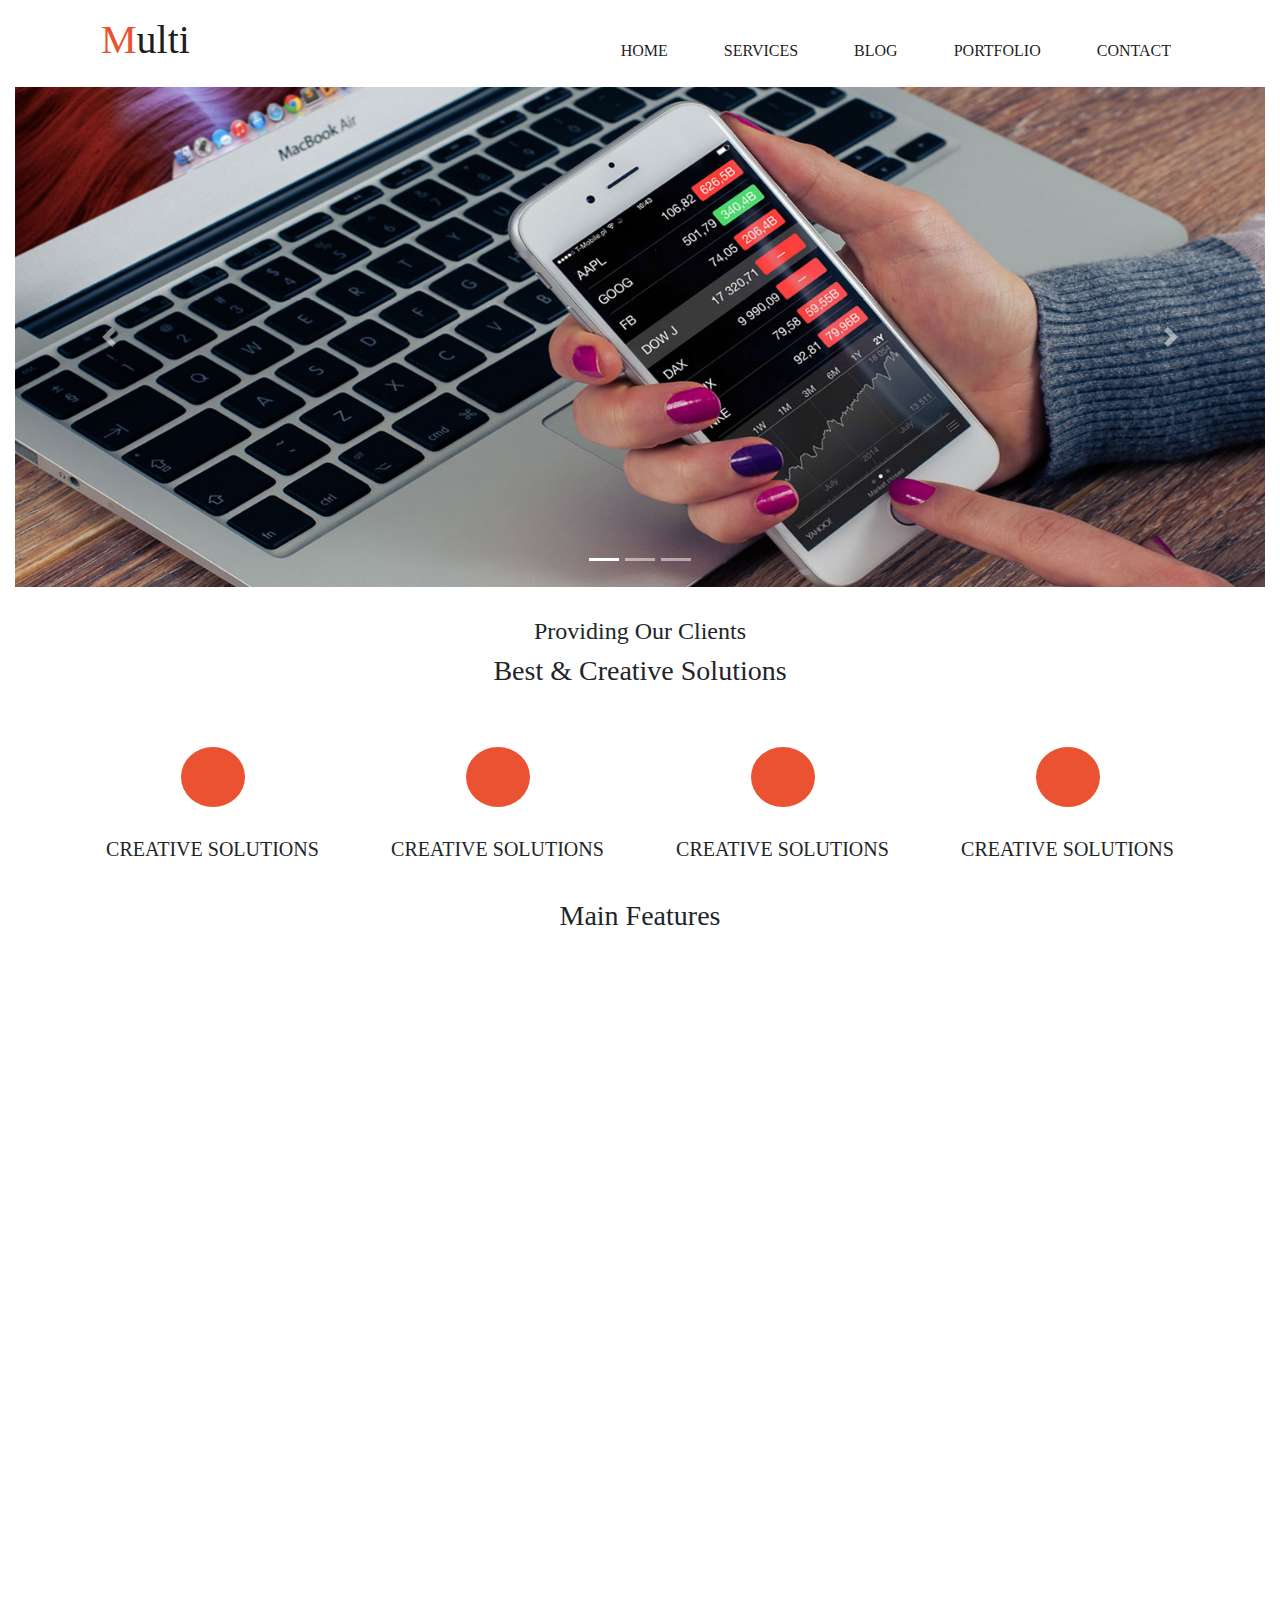
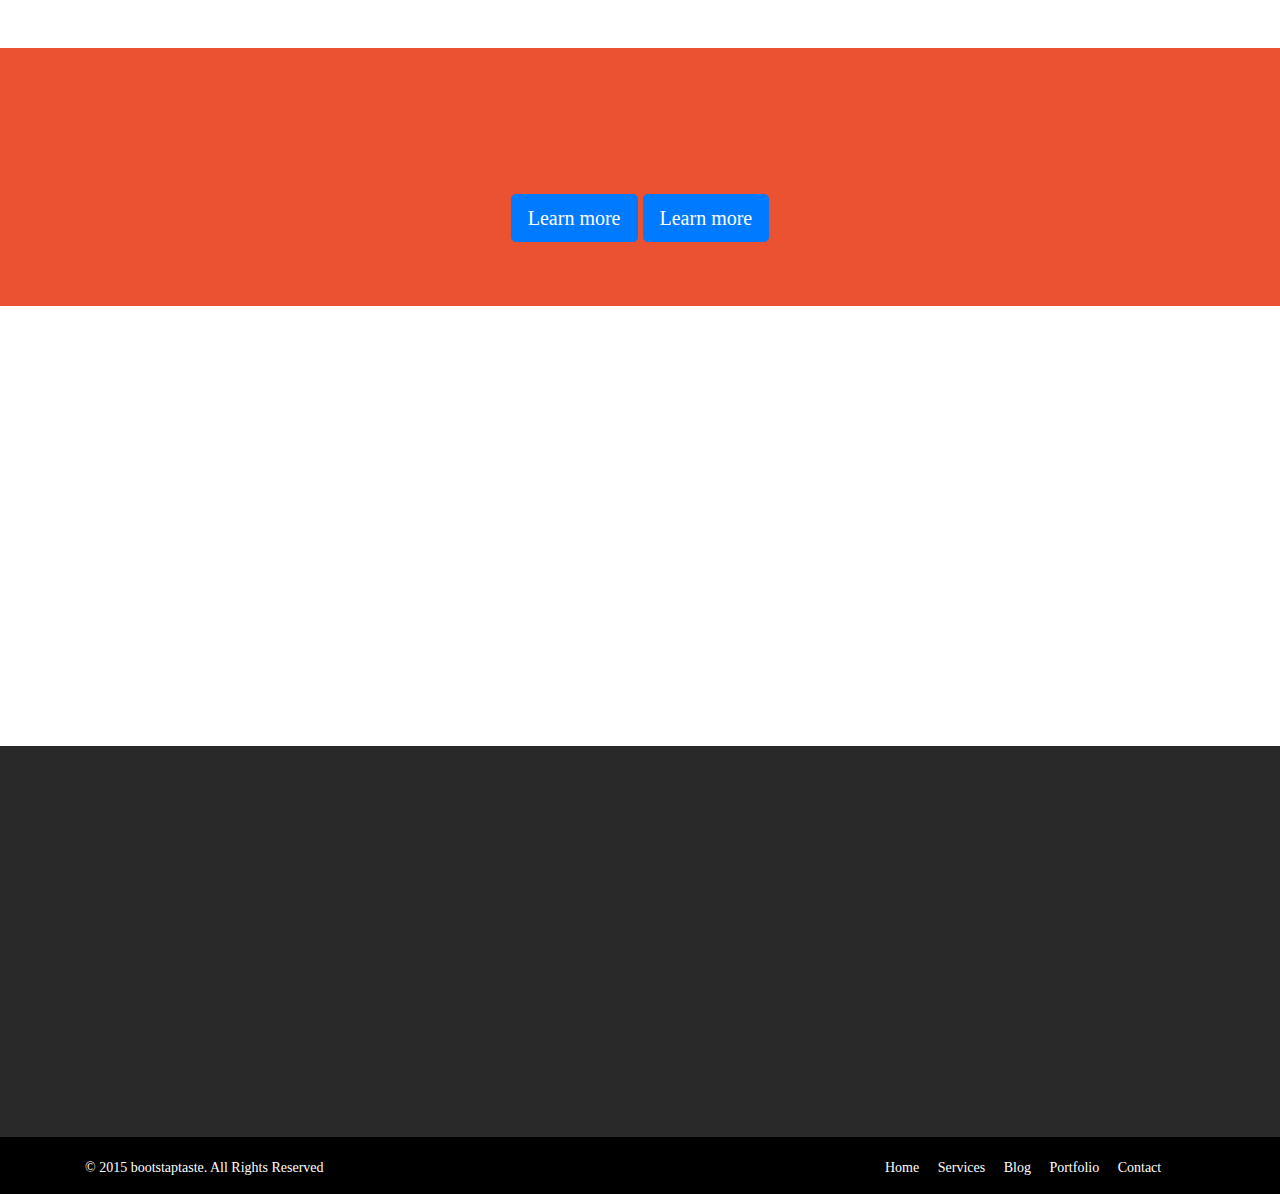
<file: fontend-project/index.html>
<!DOCTYPE html>
<html lang="en">
<head>
	<meta charset="UTF-8">
	<title>Document</title>
	<meta name="viewport" content="width=device-width, user-scalable=no, initial-scale=1.0, maximum-scale=1.0, minimum-scale=1.0">
	<link rel="stylesheet" type="text/css" href="css/home.css">
	<link rel="stylesheet" type="text/css" href="css/bootstrap.min.css">
	<script type="text/javascript" src="js/jquery-3.3.1.min.js"></script>
	<script type="text/javascript" src="js/bootstrap.min.js"></script>
	<link rel="stylesheet" href="https://use.fontawesome.com/releases/v5.6.3/css/all.css" integrity="sha384-UHRtZLI+pbxtHCWp1t77Bi1L4ZtiqrqD80Kn4Z8NTSRyMA2Fd33n5dQ8lWUE00s/" crossorigin="anonymous">
	<link rel="stylesheet" href="css/animate.css">
</head>
<body>
	<div class="container header">
		<nav class="navbar navbar-expand-lg navbar-light ">
			<a class="navbar-brand logo" href="index.html">
				<h1><span>M</span>ulti</h1>
			</a>
			<button class="navbar-toggler" type="button" data-toggle="collapse" data-target="#navbarText" aria-controls="navbarText" aria-expanded="false" aria-label="Toggle navigation">
				<span class="navbar-toggler-icon"></span>
			</button>
			<div class="collapse navbar-collapse menu" id="navbarText">
				<ul class=" navbar-nav mr-auto"></ul>
				<span class="navbar-text">
					<ul class=" navbar-nav mr-auto">
						<li class="active ">
							<a class="nav-link menu-header" href="index.html " ><span class="home">HOME</span></a>
						</li>
						<li class="active">
							<a class="nav-link menu-header" href="service.html" class="services">SERVICES</a>
						</li>
						<li class="active">
							<a class="nav-link  menu-header" href="blog.html" class="blog">BLOG</a>
						</li>
						<li class="active">
							<a class="nav-link  menu-header" href="portfolio.html" class="portfolio">PORTFOLIO</a>
						</li>
						<li class="active">
							<a class="nav-link  menu-header" href="contact.html" class="contact">CONTACT</a>
						</li>
					</ul>
				</span>
			</div>
		</nav>
	</div>
	<!-- start banner -->
	<div class="container-fluid">
		<div id="carouselExampleIndicators" class="carousel slide" data-ride="carousel">
			<ol class="carousel-indicators">
				<li data-target="#carouselExampleIndicators" data-slide-to="0" class="active"></li>
				<li data-target="#carouselExampleIndicators" data-slide-to="1"></li>
				<li data-target="#carouselExampleIndicators" data-slide-to="2"></li>
			</ol>
			<div class="carousel-inner">
				<div class="carousel-item active">
					<img class="d-block w-100" src="img/slider/1.jpg" alt="First slide">
				</div>
				<div class="carousel-item">
					<img class="d-block w-100" src="img/slider/2.jpg" alt="Second slide">
				</div>
				<div class="carousel-item">
					<img class="d-block w-100" src="img/slider/3.jpg" alt="Third slide">
				</div>
			</div>
			<a class="carousel-control-prev" href="#carouselExampleIndicators" role="button" data-slide="prev">
				<span class="carousel-control-prev-icon" aria-hidden="true"></span>
				<span class="sr-only">Previous</span>
			</a>
			<a class="carousel-control-next" href="#carouselExampleIndicators" role="button" data-slide="next">
				<span class="carousel-control-next-icon" aria-hidden="true"></span>
				<span class="sr-only">Next</span>
			</a>
		</div>
	</div>
	<!-- text -->
	<div class="container-fluid txt">
		<h4 class="wow bounceInDown" data-wow-delay="0.1s"  >Providing Our Clients</h4>
		<h3 class="wow bounceInDown " data-wow-delay="0.5s" >Best & Creative Solutions</h3>
	</div>
	<!-- end text -->
	<!-- start icon -->
	<div class="container-fluid">
		<div class="container">
			<div class="row">
				<div class="col-xl-3 col-lg-3 col-md-3 col-sm-3 iconContent  wow fadeInUp" data-wow-delay="0.1s"  >
					<p class="icon" ><i class="fa fa-cogs"></i></p>
					<h5>CREATIVE SOLUTIONS</h5>
				</div>
				<!-- 2 -->
				<div class="col-xl-3 col-lg-3 col-md-3 col-sm-3 iconContent wow fadeInUp" data-wow-delay="0.4s">
					<p class="icon"><i class="fa fa-leaf"></i></p>
					<h5>CREATIVE SOLUTIONS</h5>
				</div>
				<!-- 3 -->
				<div class="col-xl-3 col-lg-3 col-md-3 col-sm-3 iconContent wow fadeInUp" data-wow-delay="0.7s">
					<p class="icon"><i class="far fa-heart"></i></p>
					<h5>CREATIVE SOLUTIONS</h5>
				</div>
				<!-- 4 -->
				<div class="col-xl-3 col-lg-3 col-md-3 col-sm-3 iconContent wow fadeInUp" data-wow-delay="1s">
					<p class="icon icon-special " ><i class="fa fa-laptop"></i></p>
					<h5>CREATIVE SOLUTIONS</h5>
				</div>
			</div>
		</div>
	</div>
	<!-- end icon -->
	<div class="container-fluid txt">
		<h3 class="wow fadeInUp" data-wow-delay="0.1s">Main Features</h3>
		<p class="txtContent col-12 col-xl-7 col-md-10 col-lg-7 col-sm-10 wow fadeInUp" data-wow-delay="0.4s">Bars urna accumsan at ultrde cesid posuere masa socis nautoque penat bus maecenas ultrices sed ipsum lorem dolor sit  amet sed ip sum consectetur</p>
	</div>
	<!-- end text -->
	<!-- start img -->
	<div class="container-fluid">
		<div class="container">
			<div class="row ">
				<div class="col-xl-6 col-lg-6 col-md-12 col-sm-12 col-12 img wow fadeInUp" data-wow-delay="0.5s">
					<img src="img/6.jpg">
				</div>
				<div class="col-xl-5 col-lg-5 col-md-12 col-sm-12 col-12 img wow fadeInUp" data-wow-delay="1s">
					<img src="img/5.jpg">
				</div>
			</div>
		</div>
	</div>
	<!-- end img -->
	<!-- start iconHorizontal -->
	<div class="container-fluid">
		<div class="container">
			<div class="row">
				<div class="col-xl-4 col-lg-4 iconHorizontal  wow fadeInUp"  data-wow-delay="0.1s">	
					<div class="row">
						<div class="col-xl-3 col-lg-3 col-md-2 col-sm-2 col-2">
							<p class="icon"><i class="fa fa-rocket"></i></p>
						</div>
						<div class="col-xl-9 col-lg-9 col-md-9 col-sm-9 col-9">
							<h5>CREATIVE SOLUTIONS</h5>
							<p>	Lorem ipsum dolor sit amet, consectetur adipisicing elit. Quibusdam, voluptate.</p>
						</div>
					</div>
				</div>
				<!-- 2 -->
				<div class="col-xl-4 col-lg-4 iconHorizontal  wow fadeInUp"  data-wow-delay="0.4s">
					<div class="row">
						<div class="col-xl-3 col-lg-3 col-md-2 col-sm-2 col-2">
							<p class="icon"><i class="fa fa-camera"></i></p>
						</div>
						<div class="col-xl-9 col-lg-9 col-md-9  col-sm-9 col-9">
							<h5>CREATIVE SOLUTIONS</h5>
							<p>	Lorem ipsum dolor sit amet, consectetur adipisicing elit. Quibusdam, voluptate.</p>
						</div>
					</div>
				</div>
				<!-- 3 -->
				<div class="col-xl-4 col-lg-4 iconHorizontal  wow fadeInUp"  data-wow-delay="0.7s">
					<div class="row">
						<div class="col-xl-3 col-lg-3 col-md-2 col-sm-2 col-2">
							<p class="icon"><i class="far fa-heart"></i></p>
						</div>
						<div class="col-xl-9 col-lg-9 col-md-9  col-sm-9 col-9">
							<h5>CREATIVE SOLUTIONS</h5>
							<p>	Lorem ipsum dolor sit amet, consectetur adipisicing elit. Quibusdam, voluptate.</p>
						</div>
					</div>
				</div>
			</div>
		</div>
	</div>
	<!-- end iconHorizontal -->
	<!-- start support -->
	<div class="container-fluid support">
		<div class="jumbotron supportContent">
			<h3 class="wow bounceInDown" data-wow-delay="0.1s" >Easily Customizable & Unlimited Support</h3>
			<p class="wow bounceInDown" data-wow-delay="0.4s" >This is a simple hero unit, a simple jumbotron-style component for calling extra attention to featured content or information.</p>
			<span class="lead">
				<a class="btn btn-primary btn-lg" href="#" role="button">Learn more</a>
			</span>
			<span class="lead">
				<a class="btn btn-primary btn-lg" href="#" role="button">Learn more</a>
			</span>
		</div>
	</div>
	<!-- end support -->
	<!-- start text -->
	<div class="container-fluid">
		<div class="container-fluid txt">
			<h4 class="wow bounceInDown" data-wow-delay="0.1s" >What people are</h4>
			<h3 class="wow bounceInDown" data-wow-delay="0.5s" >Saying About Us</h3>
		</div>
	</div>
	<!-- end text -->
	<!-- start info -->
	<div class="container-fluid">
		<div class="container">
			<div class="row">
				<div class="col-xl-3 col-lg-3 aboutUs wow fadeInUp">
					<img src="img/about/man1.jpg" data-wow-delay="0.1s">
					<h4>John Doe</h4>
					<p>Lorem ipsum dolor sit amet, consectetur adipisicing elit.</p>
				</div>
				<!-- 2 -->
				<div class="col-xl-3 col-lg-3 aboutUs wow fadeInUp" data-wow-delay="0.4s">
					<img src="img/about/man2.jpg">
					<h4>John Doe</h4>
					<p>Lorem ipsum dolor sit amet, consectetur adipisicing elit. </p>
				</div>
				<!-- 3 -->
				<div class="col-xl-3 col-lg-3 aboutUs wow fadeInUp" data-wow-delay="0.8s">
					<img src="img/about/man3.jpg">
					<h4>John Doe</h4>
					<p>Lorem ipsum dolor sit amet, consectetur adipisicing elit. </p>
				</div>
				<!-- 4 -->
				<div class="col-xl-3 col-lg-3 aboutUs wow fadeInUp" data-wow-delay="1.2s">
					<img src="img/about/man1.jpg">
					<h4>John Doe</h4>
					<p>Lorem ipsum dolor sit amet, consectetur adipisicing elit. </p>
				</div>
			</div>
		</div>
	</div>
	<!-- end info -->
		<!-- start contact -->
	<div class="container-fluid contact">
		<div class="container">
			<div class="row">
				<div class="col-xl-4 col-md-4 col-sm-12 wow fadeInUp" data-wow-delay="0.1s">
					<h4>Multi</h4>
					<p>In a elit in Lorem ipsum dolor sit amet, consectetur adipisicing elit. Reiciendis est odit accusantium quis officiis modi incidunt consectetur nulla enim blanditiis! Nulla consequuntur voluptate est quas quibusdam asperiores optio? Cumque odit, suscipit delectus tenetur dolorum adipisci.</p>
					<ul>
						<li class="iconFooter " ><i class="fab fa-facebook"></i></li>
						<li  class="iconFooter "><i class="fab fa-twitter"></i></li>
						<li  class="iconFooter "><i class="fab fa-linkedin-in"></i></li>
						<li  class="iconFooter "><i class="fab fa-skype"></i></li>
						<li  class="iconFooter"><i class="fab fa-google"></i></li>
					</ul>
				</div> 
				<div class="col-xl-4 col-md-4 col-sm-12 line wow fadeInUp" data-wow-delay="0.3s">
					<h4>RECENT POSTS</h4>
					<p>Awesome Design with Overviews</p>
					<p>Great Design with Features</p>
					<p>Limitless functions & Works</p>
					<p>Multi is simple and clean design</p>
				</div>
				<div class="col-xl-4 col-md-4 col-sm-12 line wow fadeInUp" data-wow-delay="0.5s">
					<h4>CONTACT INFO</h4>
					<p><i class="fa fa-home "></i> Office #38, Suite 54 Elizebth Street, Victoria State Newyourk, USA 33026</p>
					<p><i class="fa fa-phone"></i> +38 000 129900</p>
					<p><i class="fa fa-envelope"></i> info@domain.net</p>
				</div>
			</div>
		</div>
	</div>
	<!-- end contact -->
	<!-- start footer -->
	<div class="container-fluid footer">
		<div class="container">
			<div class="row">
				<div class="col-xl-8 col-lg-7 col-md-6 col-sm-5">
					<p>&copy; 2015 bootstaptaste. All Rights Reserved</p>
				</div>
				<div class="col-xl-4 col-lg-5 col-md-6 col-sm-7">
					<ul>
						<li>Home</li>
						<li>Services</li>
						<li>Blog</li>
						<li>Portfolio</li>
						<li>Contact</li>
					</ul>
				</div>
			</div>
		</div>
		<!-- end footer -->
		<script src="js/wow.min.js"></script>
		<script>
			new WOW().init();
		</script>
	</body>
</html>
</file>
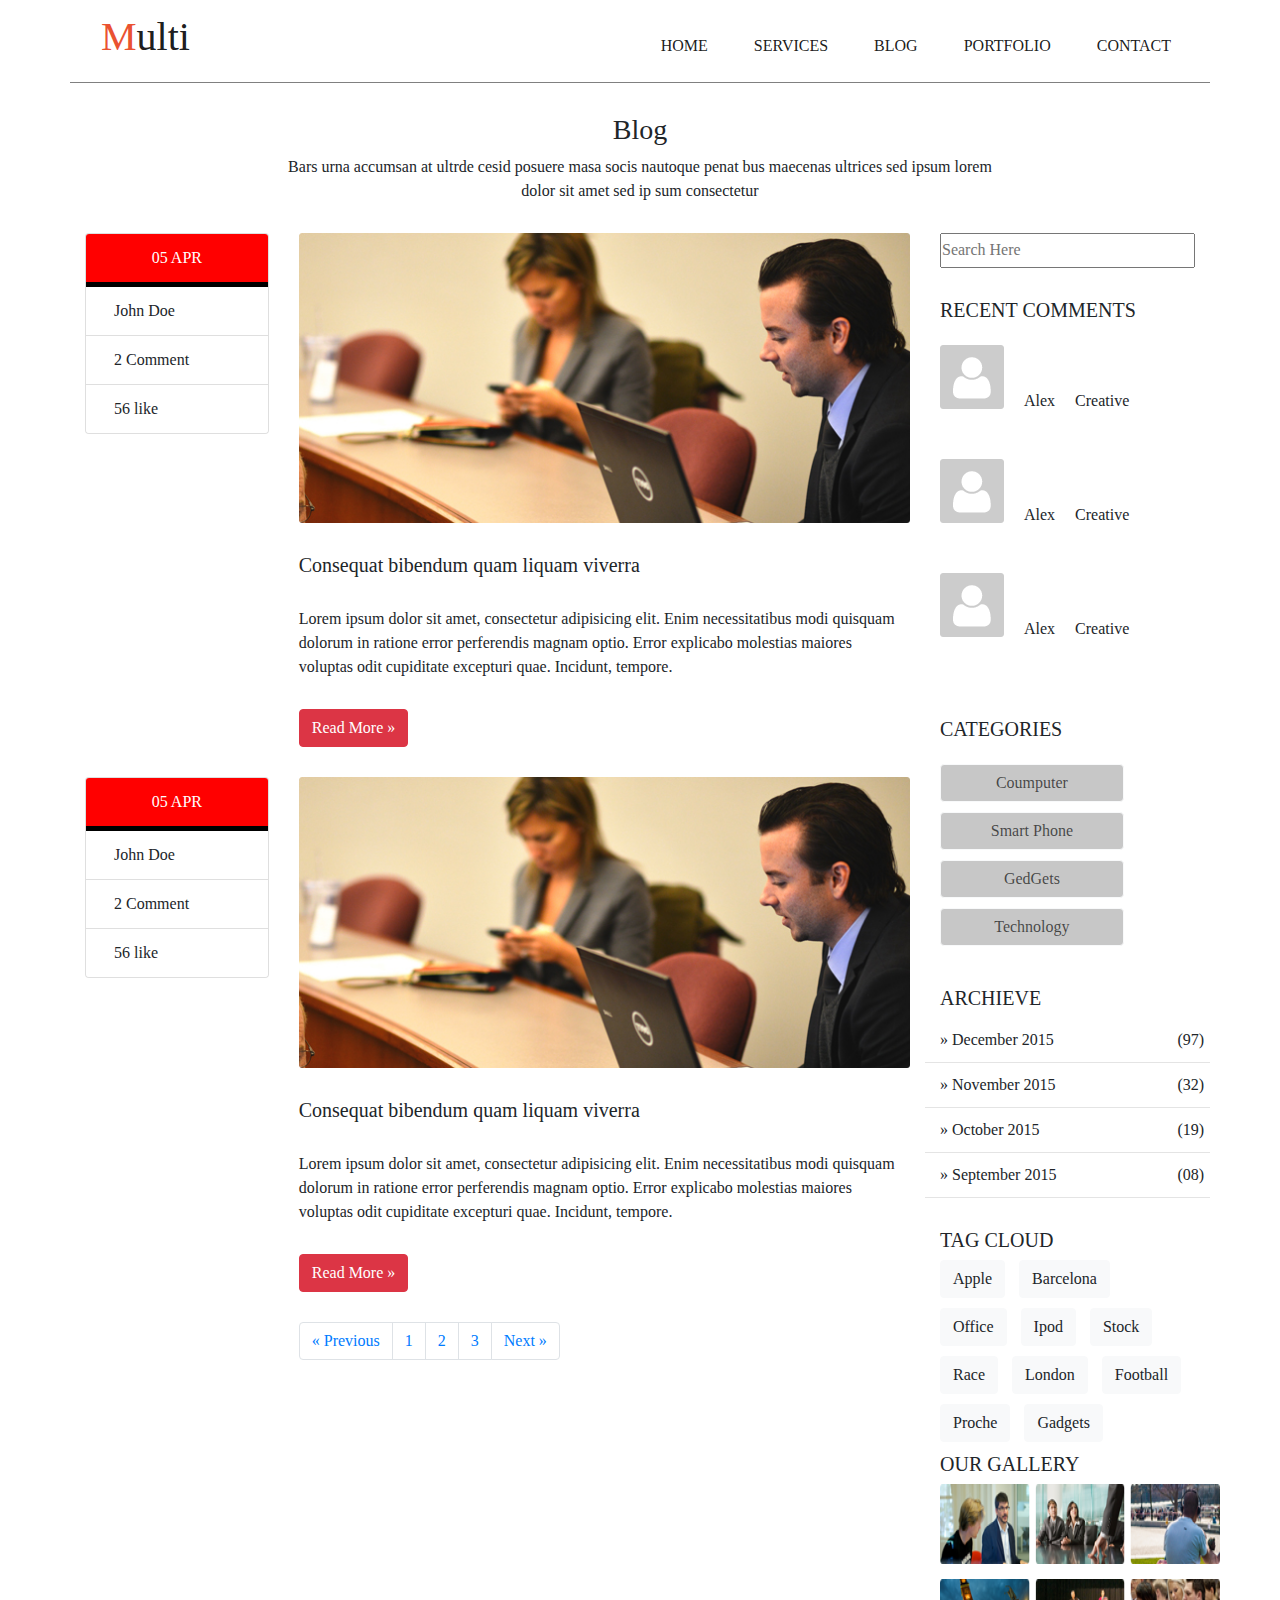
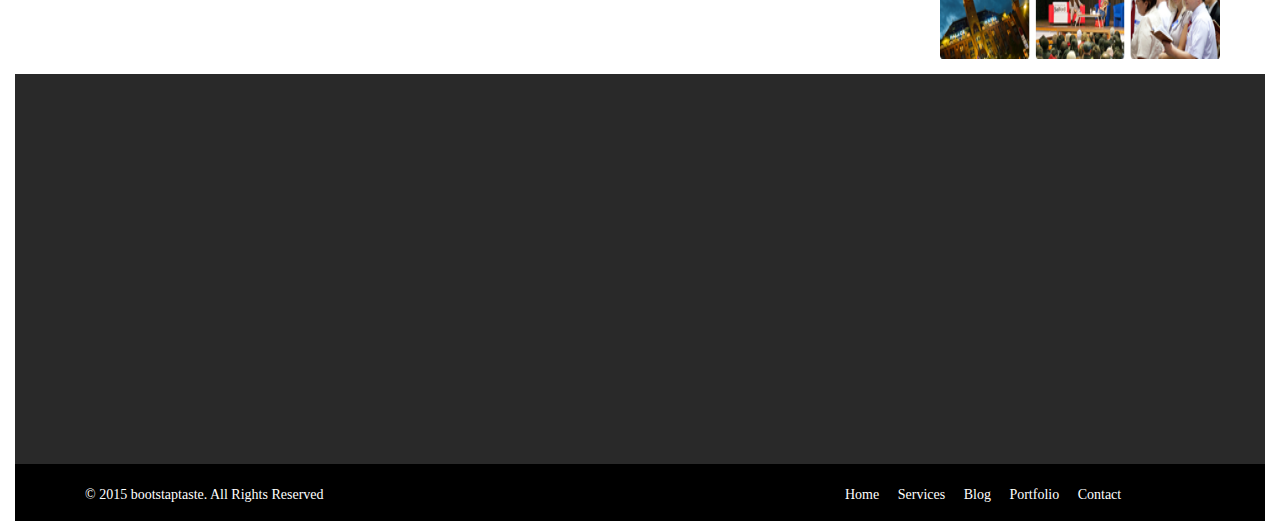
<file: fontend-project/blog.html>
<!DOCTYPE html>
<html lang="en">
<head>
	<meta charset="UTF-8">
	<title>Blog</title>
	<meta name="viewport" content="width=device-width, user-scalable=no, initial-scale=1.0, maximum-scale=1.0, minimum-scale=1.0">
	<link rel="stylesheet" type="text/css" href="css/blog.css">
	<link rel="stylesheet" type="text/css" href="css/bootstrap.min.css">
	<script type="text/javascript" src="js/jquery-3.3.1.min.js"></script>
	<script type="text/javascript" src="js/bootstrap.min.js"></script>
	<link rel="stylesheet" href="https://use.fontawesome.com/releases/v5.6.3/css/all.css" integrity="sha384-UHRtZLI+pbxtHCWp1t77Bi1L4ZtiqrqD80Kn4Z8NTSRyMA2Fd33n5dQ8lWUE00s/" crossorigin="anonymous">
	<link rel="stylesheet" href="css/animate.css">
</head>
<body>
	<div class="container header">
		<nav class="navbar navbar-expand-lg navbar-light ">
			<a class="navbar-brand logo" href="#">
				<h1><span>M</span>ulti</h1>
			</a>
			<button class="navbar-toggler" type="button" data-toggle="collapse" data-target="#navbarText" aria-controls="navbarText" aria-expanded="false" aria-label="Toggle navigation">
				<span class="navbar-toggler-icon"></span>
			</button>
			<div class="collapse navbar-collapse menu" id="navbarText">
				<ul class=" navbar-nav mr-auto"></ul>
				<span class="navbar-text">
					<ul class=" navbar-nav mr-auto">
						<li class="active">
							<a class="nav-link menu-header" href="index.html">HOME </span></a>
						</li>
						<li class="active">
							<a class="nav-link menu-header" href="service.html">SERVICES</a>
						</li>
						<li class="active">
							<a class="nav-link menu-header" href="blog.html">BLOG</a>
						</li>
						<li class="active">
							<a class="nav-link menu-header" href="portfolio.html">PORTFOLIO</a>
						</li>
						<li class="active">
							<a class="nav-link menu-header" href="contact.html">CONTACT</a>
						</li>
					</ul>
				</span>
			</div>
		</nav>
	</div>
	<!-- end header -->
	<!-- start text -->
	<div class=" txt">
		<h3 class="wow bounceInDown" data-wow-delay="0.1s">Blog</h3>
		<p class="txtContent col-8 col-xl-7 col-md-10 col-lg-7 col-sm-10 wow bounceInDown" data-wow-delay="0.5s">Bars urna accumsan at ultrde cesid posuere masa socis nautoque penat bus maecenas ultrices sed ipsum lorem dolor sit  amet sed ip sum consectetur</p>
	</div>
	<!-- end text -->
	<div class="container-fluid">
		<div class="container">
			<div class="row">
				<!-- start notification -->
				<div class="col-xl-9">
					<div class="row">
						<div class="notification col-xl-3 col-md-3">
							<div class="card tale-noti" >
								<div class="card-header noti-header">
									05 APR
								</div>
								<ul class="list-group list-group-flush">
									<li class="list-group-item"><span><i class="fa fa-user"></i></span>&ensp;John Doe</li>
									<li class="list-group-item"><span><i class="fa fa-comment"></i></span>&ensp;2 Comment</li>
									<li class="list-group-item"><span><i class="fa fa-heart"></i></span>&ensp;56 like</li>
								</ul>
							</div>
						</div>
						<!-- end notification -->
						<div class="content col-xl-9 col-md-9">
							<img src="img/blog/blog1.jpg" class="contentImg">
							<h5>Consequat bibendum quam liquam viverra</h5>
							<p>Lorem ipsum dolor sit amet, consectetur adipisicing elit. Enim necessitatibus modi quisquam dolorum in ratione error perferendis magnam optio. Error explicabo molestias maiores voluptas odit cupiditate excepturi quae. Incidunt, tempore.</p>
							<button type="button" class="btn btn-danger">Read More 	&raquo;</button>
						</div>
					</div>
					<!-- 2-->
					<div class="row">
						<div class="notification col-xl-3 col-md-3">
							<div class="card tale-noti" >
								<div class="card-header noti-header">
									05 APR
								</div>
								<ul class="list-group list-group-flush">
									<li class="list-group-item"><span><i class="fa fa-user"></i></span>&ensp;John Doe</li>
									<li class="list-group-item"><span><i class="fa fa-comment"></i></span>&ensp;2 Comment</li>
									<li class="list-group-item"><span><i class="fa fa-heart"></i></span>&ensp;56 like</li>
								</ul>
							</div>
						</div>
						<!-- end notification -->
						<div class="content col-xl-9 col-md-9">
							<img src="img/blog/blog1.jpg" class="contentImg">
							<h5>Consequat bibendum quam liquam viverra</h5>
							<p>Lorem ipsum dolor sit amet, consectetur adipisicing elit. Enim necessitatibus modi quisquam dolorum in ratione error perferendis magnam optio. Error explicabo molestias maiores voluptas odit cupiditate excepturi quae. Incidunt, tempore.</p>
							<button type="button" class="btn btn-danger">Read More 	&raquo;</button>
							<nav aria-label="Page navigation example" >
							<ul class="pagination" style="">
								<li class="page-item"><a class="page-link" href="#">&laquo; Previous</a></li>
								<li class="page-item"><a class="page-link" href="#">1</a></li>
								<li class="page-item"><a class="page-link" href="#">2</a></li>
								<li class="page-item"><a class="page-link" href="#">3</a></li>
								<li class="page-item"><a class="page-link" href="#">Next &raquo;</a></li>
							</ul>
						</nav>
						</div>
					</div>

				</div>
				<!-- end content -->
				<!-- start comment -->
				<div class="comment col-xl-3 ">
					<input type="text" name="" placeholder="Search Here" class="commentInput">
					<!-- recent-comment -->
					<div class="recent-comment ">
						<h5>RECENT COMMENTS</h5>
						<div class="row">
							<!-- 1 -->
							<div class="col-xl-12">
								<img src="img/blog/avatar3.png ">
								<span> &emsp;Alex &emsp;<span class="rc-txt">Creative</span></span>
							</div>
							<!-- 2 -->
							<div class="col-xl-12">
								<img src="img/blog/avatar3.png ">
								<span> &emsp;Alex &emsp;<span class="rc-txt">Creative</span></span>
							</div>
							<!-- 3 -->
							<div class="col-xl-12">
								<img src="img/blog/avatar3.png ">
								<span> &emsp;Alex &emsp;<span class="rc-txt">Creative</span></span>
							</div>
						</div>
					</div>
					<!-- categories -->
					<div class="categories">
						<h5>CATEGORIES</h5>
						<!-- 1 -->
						<div class="row">
							<div class="col-9 col-md-5 col-lg-6 col-xl-9">
								<button type="button" class="btn btn-light categoriesBtn">Coumputer</button>
							</div>
							<div class="col-3 col-md-3 ">
								<i class="fas fa-comment-alt cate"></i>	
								<p class="cate-txt">04</p>
							</div>
						</div>
						<!-- 2 -->
						<div class="row">
							<div class="col-9 col-md-5 col-lg-6 col-xl-9">
								<button type="button" class="btn btn-light categoriesBtn">Smart Phone</button>
							</div>
							<div class="col-3 col-md-3">
								<i class="fas fa-comment-alt cate"></i>	
								<p class="cate-txt">06</p>
							</div>
						</div>
						<!-- 3 -->
						<div class="row">
							<div class="col-9 col-md-5 col-lg-6 col-xl-9">
								<button type="button" class="btn btn-light categoriesBtn">GedGets</button>
							</div>
							<div class="col-3 col-md-3">
								<i class="fas fa-comment-alt cate"></i>	
								<p class="cate-txt">10</p>
							</div>
						</div>
						<!-- 4 -->
						<div class="row">
							<div class="col-9 col-md-5 col-lg-6 col-xl-9">
								<button type="button" class="btn btn-light categoriesBtn">Technology</button>
							</div>
							<div class="col-3 col-md-3">
								<i class="fas fa-comment-alt cate"></i>	
								<p class="cate-txt">25</p>
							</div>
						</div>
					</div>
					<!-- archieve -->
					<div class="archieve">
						<h5>ARCHIEVE</h5>
						<!-- 1 -->
						<div class="row archieve-content" >
							<div class="col-10">
								<span>&raquo; December 2015</span>
							</div>
							<div class="col-2">
								<span>(97)</span>
							</div>
						</div>			

						<!-- 2 -->
						<div class="row archieve-content">
							<div class="col-10">
								<span>&raquo; November 2015</span>
							</div>
							<div class="col-2">
								<span>(32)</span>
							</div>
						</div>	
						<!-- 3 -->
						<div class="row archieve-content">
							<div class="col-10">
								<span>&raquo; October 2015</span>
							</div>
							<div class="col-2">
								<span>(19)</span>
							</div>
						</div>	
						<!-- 4 -->
						<div class="row archieve-content">
							<div class="col-10">
								<span>&raquo; September 2015</span>
							</div>
							<div class="col-2">
								<span>(08)</span>
							</div>
						</div>	
					</div>
					<!-- tagcloud -->
					<div class="tag-cloud">
						<h5>TAG CLOUD</h5>
						<div class="row">
							<div class="col-12 col-xl-12">
								<button type="button" class="btn btn-light">Apple</button>
								<button type="button" class="btn btn-light">Barcelona</button>
								<button type="button" class="btn btn-light">Office</button>
								<button type="button" class="btn btn-light">Ipod</button>
								<button type="button" class="btn btn-light">Stock</button>
								<button type="button" class="btn btn-light">Race</button>
								<button type="button" class="btn btn-light">London</button>
								<button type="button" class="btn btn-light">Football</button>
								<button type="button" class="btn btn-light">Proche</button>
								<button type="button" class="btn btn-light">Gadgets</button>
							</div>
						</div>
					</div>
					<!-- our gallery -->
					<div class="our-gallery">
						<h5>OUR GALLERY</h5>
						<div class="row gallery">
							<div class="col-4">
								<img src="img/blog/gallery1.png ">
							</div>
							<!-- 2 -->
							<div class="col-4">
								<img src="img/blog/gallery2.png">
							</div>
							<!-- 3 -->
							<div class="col-4">
								<img src="img/blog/gallery3.png">
							</div>
							<!-- 4 -->
							<div class="col-4">
								<img src="img/blog/gallery4.png">
							</div>
							<!-- 5/ -->
							<div class="col-4">
								<img src="img/blog/gallery5.png">
							</div>
							<!-- 6 -->
							<div class="col-4">
								<img src="img/blog/gallery6.png"
							</div>	
						</div>
					</div>
				</div>
			</div>
		</div>
	</div>
	<!-- end content-->
		<!-- start contact -->
	<div class="container-fluid contact">
		<div class="container">
			<div class="row">
				<div class="col-xl-4 col-md-4 col-sm-12 wow fadeInUp" data-wow-delay="0.1s">
					<h4>Multi</h4>
					<p>In a elit in Lorem ipsum dolor sit amet, consectetur adipisicing elit. Reiciendis est odit accusantium quis officiis modi incidunt consectetur nulla enim blanditiis! Nulla consequuntur voluptate est quas quibusdam asperiores optio? Cumque odit, suscipit delectus tenetur dolorum adipisci.</p>
					<ul>
						<li class="iconFooter " ><i class="fab fa-facebook"></i></li>
						<li  class="iconFooter "><i class="fab fa-twitter"></i></li>
						<li  class="iconFooter "><i class="fab fa-linkedin-in"></i></li>
						<li  class="iconFooter "><i class="fab fa-skype"></i></li>
						<li  class="iconFooter"><i class="fab fa-google"></i></li>
					</ul>
				</div> 
				<div class="col-xl-4 col-md-4 col-sm-12 line wow fadeInUp" data-wow-delay="0.3s">
					<h4>RECENT POSTS</h4>
					<p>Awesome Design with Overviews</p>
					<p>Great Design with Features</p>
					<p>Limitless functions & Works</p>
					<p>Multi is simple and clean design</p>
				</div>
				<div class="col-xl-4 col-md-4 col-sm-12 line wow fadeInUp" data-wow-delay="0.5s">
					<h4>CONTACT INFO</h4>
					<p><i class="fa fa-home "></i> Office #38, Suite 54 Elizebth Street, Victoria State Newyourk, USA 33026</p>
					<p><i class="fa fa-phone"></i> +38 000 129900</p>
					<p><i class="fa fa-envelope"></i> info@domain.net</p>
				</div>
			</div>
		</div>
	</div>
	<!-- end contact -->
	<!-- start footer -->
	<div class="container-fluid footer">
		<div class="container">
			<div class="row">
				<div class="col-xl-8 col-lg-7 col-md-6 col-sm-5">
					<p>&copy; 2015 bootstaptaste. All Rights Reserved</p>
				</div>
				<div class="col-xl-4 col-lg-5 col-md-6 col-sm-7">
					<ul>
						<li>Home</li>
						<li>Services</li>
						<li>Blog</li>
						<li>Portfolio</li>
						<li>Contact</li>
					</ul>
				</div>
			</div>
		</div>
		<!-- end footer -->
		<script src="js/wow.min.js"></script>
		<script>
			new WOW().init();
		</script>
	</body>
</html>
</file>
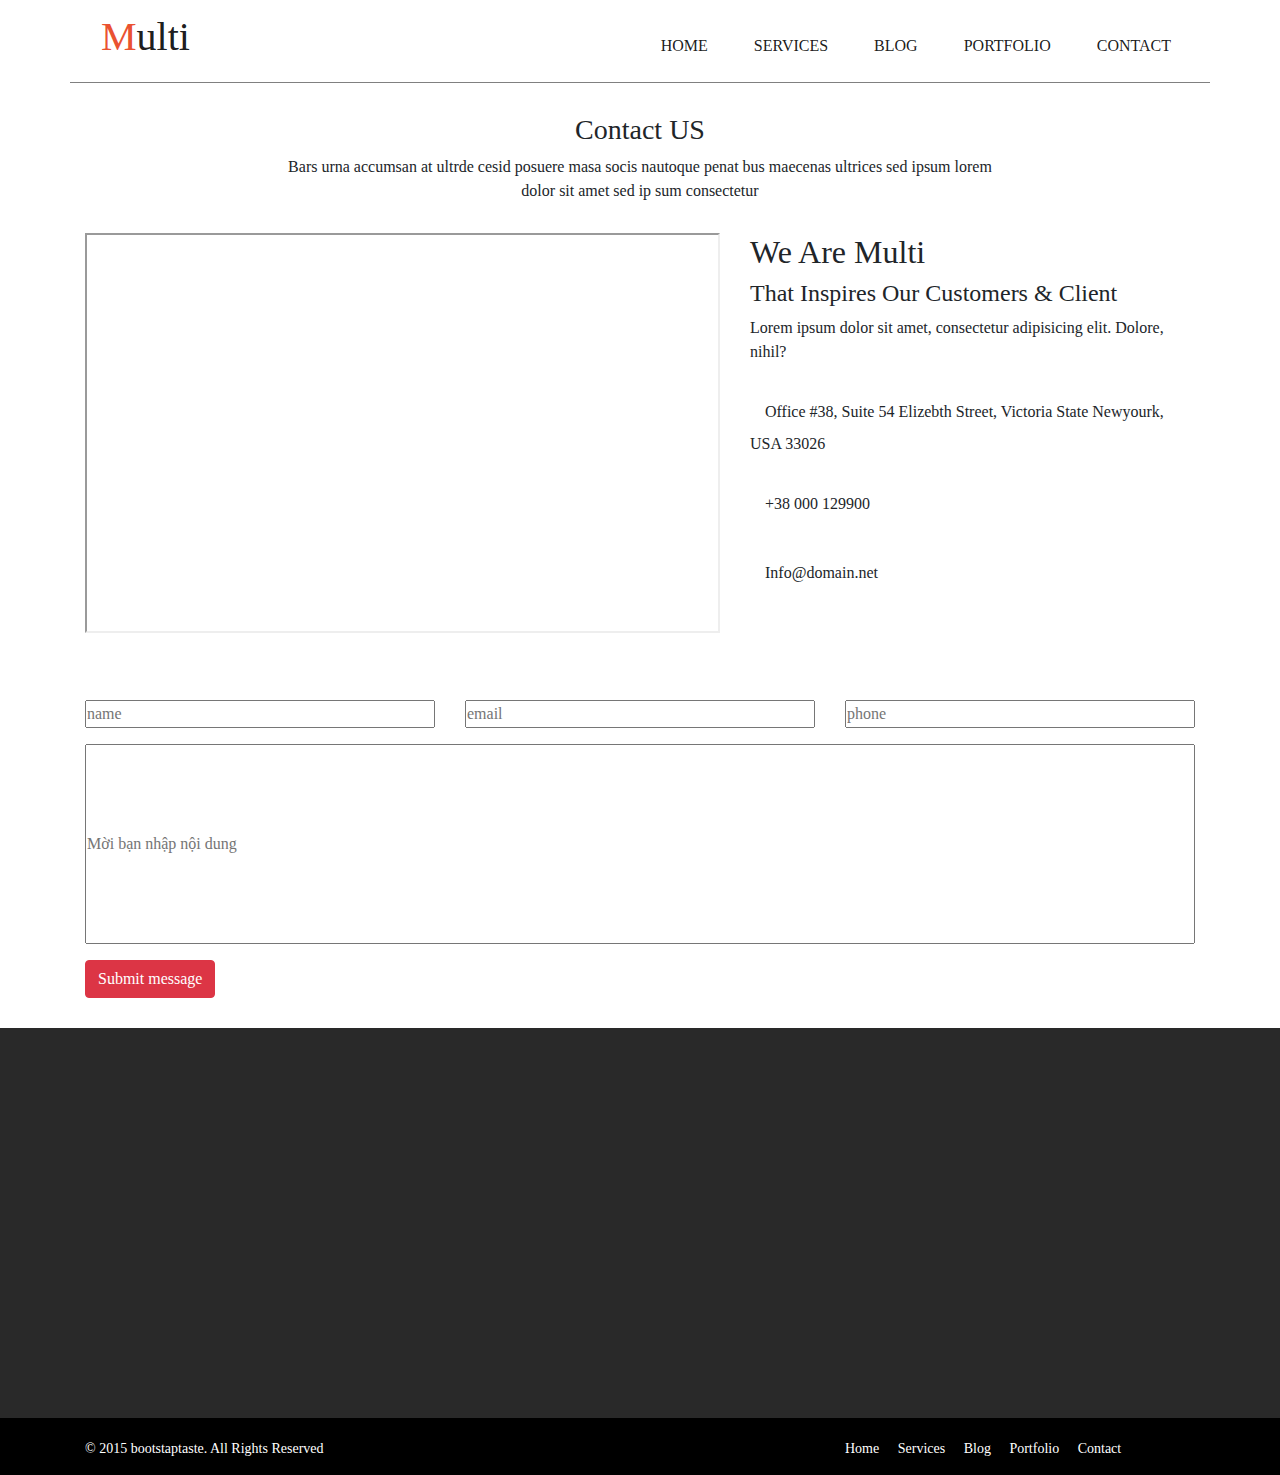
<file: fontend-project/contact.html>
<!DOCTYPE html>
<html lang="en">
<head>
	<meta charset="UTF-8">
	<title>Contact</title>
	<meta name="viewport" content="width=device-width, user-scalable=no, initial-scale=1.0, maximum-scale=1.0, minimum-scale=1.0">
	<link rel="stylesheet" type="text/css" href="css/contact.css">
	<link rel="stylesheet" type="text/css" href="css/bootstrap.min.css">
	<script type="text/javascript" src="js/jquery-3.3.1.min.js"></script>
	<script type="text/javascript" src="js/bootstrap.min.js"></script>
	<link rel="stylesheet" href="https://use.fontawesome.com/releases/v5.6.3/css/all.css" integrity="sha384-UHRtZLI+pbxtHCWp1t77Bi1L4ZtiqrqD80Kn4Z8NTSRyMA2Fd33n5dQ8lWUE00s/" crossorigin="anonymous">
	<link rel="stylesheet" href="css/animate.css">
</head>
<body>
	<div class="container header">
		<nav class="navbar navbar-expand-lg navbar-light ">
			<a class="navbar-brand logo" href="#">
				<h1><span>M</span>ulti</h1>
			</a>
			<button class="navbar-toggler" type="button" data-toggle="collapse" data-target="#navbarText" aria-controls="navbarText" aria-expanded="false" aria-label="Toggle navigation">
				<span class="navbar-toggler-icon"></span>
			</button>
			<div class="collapse navbar-collapse menu" id="navbarText">
				<ul class=" navbar-nav mr-auto"></ul>
				<span class="navbar-text">
					<ul class=" navbar-nav mr-auto">
						<li class="active">
							<a class="nav-link menu-header" href="index.html">HOME </span></a>
						</li>
						<li class="active ">
							<a class="nav-link menu-header" href="service.html">SERVICES</a>
						</li>
						<li class="active">
							<a class="nav-link menu-header" href="blog.html">BLOG</a>
						</li>
						<li class="active">
							<a class="nav-link menu-header" href="portfolio.html">PORTFOLIO</a>
						</li>
						<li class="active">
							<a class="nav-link menu-header" href="contact.html">CONTACT</a>
						</li>
					</ul>
				</span>
			</div>
		</nav>
	</div>
	<!-- end header -->
	<!-- start text -->
	<div class=" txt">
		<h3  class="wow bounceInDown" data-wow-delay="0.1s">Contact US</h3>
		<p class="txtContent col-8 col-xl-7 col-md-10 col-lg-7 col-sm-10 wow bounceInDown" data-wow-delay="0.5s">Bars urna accumsan at ultrde cesid posuere masa socis nautoque penat bus maecenas ultrices sed ipsum lorem dolor sit  amet sed ip sum consectetur</p>
	</div>
	<!-- end text -->
	<!-- start local -->
	<div class="container-fluid">
		<div class="container">
			<div class="row">
				<div class="col-12 col-md-12 col-lg-7" >
					<iframe src="https://www.google.com/maps/embed?pb=!1m18!1m12!1m3!1d15739751.36848881!2d96.86112854448939!3d15.606989583500553!2m3!1f0!2f0!3f0!3m2!1i1024!2i768!4f13.1!3m3!1m2!1s0x31157a4d736a1e5f%3A0xb03bb0c9e2fe62be!2zVmnhu4d0IE5hbQ!5e0!3m2!1svi!2s!4v1547376732024"  allowfullscreen class="map"></iframe>
				</div>
				<div class="col-12 col-md-12 col-lg-5">
					<h2>We Are Multi</h2>
					<h4>That Inspires Our Customers & Client</h4>
					<p>Lorem ipsum dolor sit amet, consectetur adipisicing elit. Dolore, nihil?</p>
					<p><span class="icon-local"><i class="fas fa-home"></i></span> Office #38, Suite 54 Elizebth Street, Victoria State Newyourk, USA 33026</p>
					<p><span class="icon-local"><i class="fas fa-phone-square"></i></span> +38 000 129900</p>
					<p><span class="icon-local"><i class="fas fa-envelope"></i></span> Info@domain.net</p>
				</div>
			</div>
		</div>
	</div>
	<!-- end local -->
	<!-- start message -->
	<div class="container-fluid">
		<div class="container">
			<div class="submit">
				<form action="">
					<div class="row">
						<div class="col-4">
							<input type="text" class="name" name="name" placeholder="name" value="">
							<p class="color named"></p>
						</div>
						<div class="col-4">
							<input type="email" class="email" name="email" placeholder="email" value="">
							<p class="color emailed"></p>
						</div>
						<div class="col-4">
							<input type="text" class="phone" name="phone" placeholder="phone" value="">
							<p class="phoned color"></p>
						</div>
						<div class=" col-12 ">
							<input class="note" type="text" value="" placeholder="Mời bạn nhập nội dung" >

							</input>
							<p class="noted color"></p>
						</div>
					</div>
					<button type="button" class="btn btn-danger register">Submit message</button>
				</form>
			</div>
		</div>
	</div>
	<!-- end message -->
		<!-- start contact -->
	<div class="container-fluid contact">
		<div class="container">
			<div class="row">
				<div class="col-xl-4 col-md-4 col-sm-12 wow fadeInUp" data-wow-delay="0.1s">
					<h4>Multi</h4>
					<p>In a elit in Lorem ipsum dolor sit amet, consectetur adipisicing elit. Reiciendis est odit accusantium quis officiis modi incidunt consectetur nulla enim blanditiis! Nulla consequuntur voluptate est quas quibusdam asperiores optio? Cumque odit, suscipit delectus tenetur dolorum adipisci.</p>
					<ul>
						<li class="iconFooter " ><i class="fab fa-facebook"></i></li>
						<li  class="iconFooter "><i class="fab fa-twitter"></i></li>
						<li  class="iconFooter "><i class="fab fa-linkedin-in"></i></li>
						<li  class="iconFooter "><i class="fab fa-skype"></i></li>
						<li  class="iconFooter"><i class="fab fa-google"></i></li>
					</ul>
				</div> 
				<div class="col-xl-4 col-md-4 col-sm-12 line wow fadeInUp" data-wow-delay="0.3s">
					<h4>RECENT POSTS</h4>
					<p>Awesome Design with Overviews</p>
					<p>Great Design with Features</p>
					<p>Limitless functions & Works</p>
					<p>Multi is simple and clean design</p>
				</div>
				<div class="col-xl-4 col-md-4 col-sm-12 line wow fadeInUp" data-wow-delay="0.5s">
					<h4>CONTACT INFO</h4>
					<p><i class="fa fa-home "></i> Office #38, Suite 54 Elizebth Street, Victoria State Newyourk, USA 33026</p>
					<p><i class="fa fa-phone"></i> +38 000 129900</p>
					<p><i class="fa fa-envelope"></i> info@domain.net</p>
				</div>
			</div>
		</div>
	</div>
	<!-- end contact -->
	<!-- start footer -->
	<div class="container-fluid footer">
		<div class="container">
			<div class="row">
				<div class="col-xl-8 col-lg-7 col-md-6 col-sm-5">
					<p>&copy; 2015 bootstaptaste. All Rights Reserved</p>
				</div>
				<div class="col-xl-4 col-lg-5 col-md-6 col-sm-7">
					<ul>
						<li>Home</li>
						<li>Services</li>
						<li>Blog</li>
						<li>Portfolio</li>
						<li>Contact</li>
					</ul>
				</div>
			</div>
		</div>
		<!-- end footer -->
		<script src="js/wow.min.js"></script>
		<script>
			new WOW().init();
		</script>
		<script type="text/javascript" src="js/contact.js"></script>
	</body>
</html>
</file>
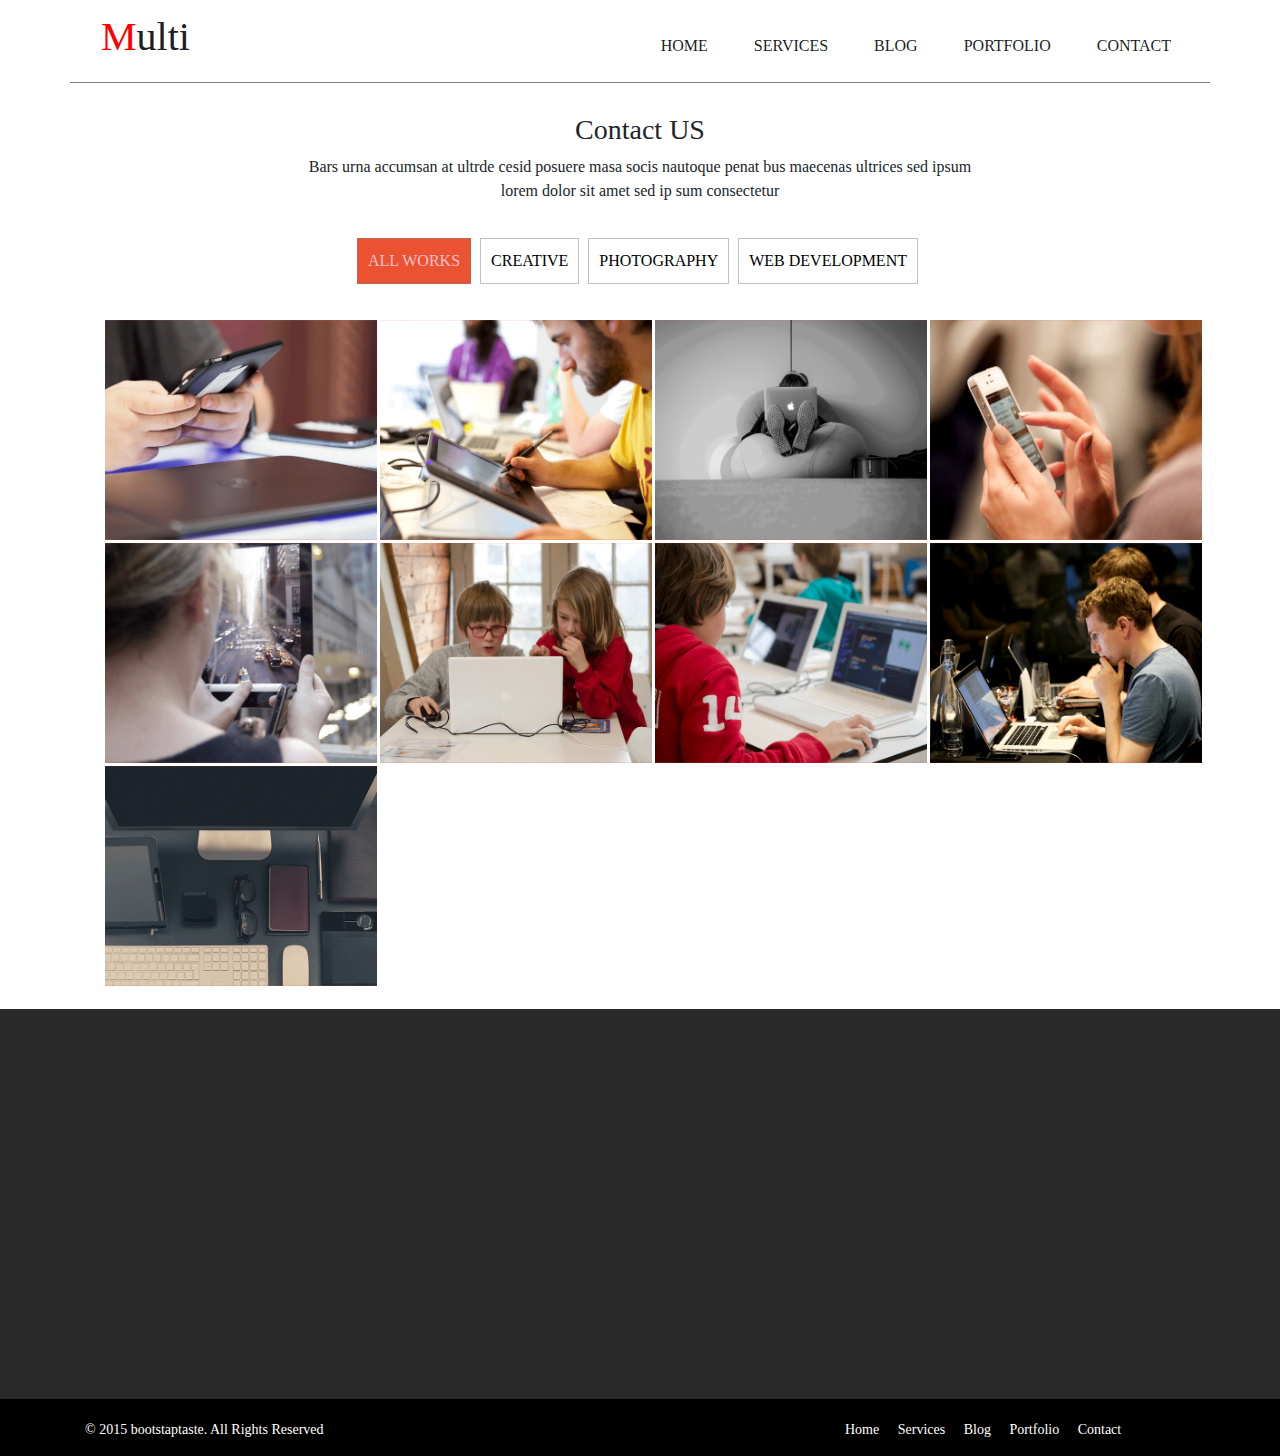
<file: fontend-project/portfolio.html>
<!DOCTYPE html>
<html lang="en">
<head>
	<meta charset="UTF-8">
	<title>portfolio</title>
	<meta name="viewport" content="width=device-width, user-scalable=no, initial-scale=1.0, maximum-scale=1.0, minimum-scale=1.0">
	<link rel="stylesheet" type="text/css" href="css/portfolio.css">
	<link rel="stylesheet" type="text/css" href="css/bootstrap.min.css">
	<script type="text/javascript" src="js/jquery-3.3.1.min.js"></script>
	<script type="text/javascript" src="js/bootstrap.min.js"></script>
	<link rel="stylesheet" href="https://use.fontawesome.com/releases/v5.6.3/css/all.css" integrity="sha384-UHRtZLI+pbxtHCWp1t77Bi1L4ZtiqrqD80Kn4Z8NTSRyMA2Fd33n5dQ8lWUE00s/" crossorigin="anonymous">
	<link rel="stylesheet" href="css/animate.css">
</head>
<body>
	<div class="container header">
		<nav class="navbar navbar-expand-lg navbar-light ">
			<a class="navbar-brand logo" href="#">
				<h1><span>M</span>ulti</h1>
			</a>
			<button class="navbar-toggler" type="button" data-toggle="collapse" data-target="#navbarText" aria-controls="navbarText" aria-expanded="false" aria-label="Toggle navigation">
				<span class="navbar-toggler-icon"></span>
			</button>
			<div class="collapse navbar-collapse menu" id="navbarText">
				<ul class=" navbar-nav mr-auto"></ul>
				<span class="navbar-text">
					<ul class=" navbar-nav mr-auto">
						<li class="active">
							<a class="nav-link menu-header" href="index.html">HOME </span></a>
						</li>
						<li class="active ">
							<a class="nav-link menu-header" href="service.html">SERVICES</a>
						</li>
						<li class="active">
							<a class="nav-link menu-header" href="blog.html">BLOG</a>
						</li>
						<li class="active">
							<a class="nav-link menu-header" href="portfolio.html">PORTFOLIO</a>
						</li>
						<li class="active">
							<a class="nav-link menu-header" href="contact.html">CONTACT</a>
						</li>
					</ul>
				</span>
			</div>
		</nav>
	</div>
	<!-- end header -->
	<!-- start text -->
	<div class="container-fluid">
		<div class=" txt">
			<h3  class="wow bounceInDown" data-wow-delay="0.1s">Contact US</h3>
			<p class="txtContent col-12 col-xl-7 col-md-10 col-lg-7 col-sm-10 wow bounceInDown" data-wow-delay="0.5s">Bars urna accumsan at ultrde cesid posuere masa socis nautoque penat bus maecenas ultrices sed ipsum lorem dolor sit  amet sed ip sum consectetur</p>
		</div>	
	</div>
	<div class="container-fluid">
		<div class="container">
			<div class="tab-wrapper ">
				<ul class="tab active ">
					<li>
						<a href="#allworks">ALL WORKS</a>
					</li>
					<li>
						<a href="#creative">CREATIVE</a>
					</li>
					<li>
						<a href="#photography">PHOTOGRAPHY</a>
					</li>
					<li>
						<a href="#webDevelopment">WEB DEVELOPMENT</a>
					</li>
				</ul>
				<div class="tab-content">
					<div class="tab-item" id="allworks">
						<div class="row ">
							<div class="col-12 col-sm-6 col-md-4 col-lg-3 user">
								<div class="front-user">
									<img src="img/portfolio/item1.png">
								</div>
								<div class="after-user">
									<div class="after-user-txt">
										<h4>Business</h4>
										<p>Lorem ipsum dolor sit amet, consectetur adipisicing elit. Commodi, quod.</p>
										<p><i class="fas fa-eye"></i><span>  View</span></p>
									</div>
								</div>
							</div>
							<!-- 2 -->
							<div class="col-12 col-sm-6 col-md-4 col-lg-3  ">
								<div class="front-user">
									<img src="img/portfolio/item2.png">
								</div>
								<div class="after-user">
									<div class="after-user-txt">
										<h4>Business</h4>
										<p>Lorem ipsum dolor sit amet, consectetur adipisicing elit. Commodi, quod.</p>
										<p><i class="fas fa-eye"></i><span>  View</span></p>
									</div>
								</div>
							</div>
							<!-- 3 -->
							<div class="col-12 col-sm-6 col-md-4 col-lg-3  ">
								<div class="front-user">
									<img src="img/portfolio/item3.png">
								</div>
								<div class="after-user">
									<div class="after-user-txt">
										<h4>Business</h4>
										<p>Lorem ipsum dolor sit amet, consectetur adipisicing elit. Commodi, quod.</p>
										<p><i class="fas fa-eye"></i><span>  View</span></p>
									</div>
								</div>
							</div>
							<!-- 4 -->
							<div class="col-12 col-sm-6 col-md-4 col-lg-3 ">
								<div class="front-user">
									<img src="img/portfolio/item4.png">
								</div>
								<div class="after-user">
									<div class="after-user-txt">
										<h4>Business</h4>
										<p>Lorem ipsum dolor sit amet, consectetur adipisicing elit. Commodi, quod.</p>
										<p><i class="fas fa-eye"></i><span>  View</span></p>
									</div>
								</div>
							</div>
							<!-- 5 -->
							<div class="col-12 col-sm-6 col-md-4 col-lg-3 ">
								<div class="front-user">
									<img src="img/portfolio/item5.png">
								</div>
								<div class="after-user">
									<div class="after-user-txt">
										<h4>Business</h4>
										<p>Lorem ipsum dolor sit amet, consectetur adipisicing elit. Commodi, quod.</p>
										<p><i class="fas fa-eye"></i><span>  View</span></p>
									</div>
								</div>
							</div>
							<!-- 6 -->
							<div class="col-12 col-sm-6 col-md-4 col-lg-3 ">
								<div class="front-user">
									<img src="img/portfolio/item6.png">
								</div>
								<div class="after-user">
									<div class="after-user-txt">
										<h4>Business</h4>
										<p>Lorem ipsum dolor sit amet, consectetur adipisicing elit. Commodi, quod.</p>
										<p><i class="fas fa-eye"></i><span>  View</span></p>
									</div>
								</div>
							</div>
							<!-- 7 -->
							<div class="col-12 col-sm-6 col-md-4 col-lg-3 ">
								<div class="front-user">
									<img src="img/portfolio/item7.png">
								</div>
								<div class="after-user">
									<div class="after-user-txt">
										<h4>Business</h4>
										<p>Lorem ipsum dolor sit amet, consectetur adipisicing elit. Commodi, quod.</p>
										<p><i class="fas fa-eye"></i><span>  View</span></p>
									</div>
								</div>
							</div>
							<!-- 8 -->
							<div class="col-12 col-sm-6 col-md-4 col-lg-3 ">
								<div class="front-user">
									<img src="img/portfolio/item8.png">
								</div>
								<div class="after-user">
									<div class="after-user-txt">
										<h4>Business</h4>
										<p>Lorem ipsum dolor sit amet, consectetur adipisicing elit. Commodi, quod.</p>
										<p><i class="fas fa-eye"></i><span>  View</span></p>
									</div>
								</div>
							</div>
							<!-- 9 -->
							<div class="col-12 col-sm-6 col-md-4 col-lg-3 ">
								<div class="front-user">
									<img src="img/portfolio/item9.png">
								</div>
								<div class="after-user">
									<div class="after-user-txt">
										<h4>Business</h4>
										<p>Lorem ipsum dolor sit amet, consectetur adipisicing elit. Commodi, quod.</p>
										<p><i class="fas fa-eye"></i><span>  View</span></p>
									</div>
								</div>
							</div>
							<!-- 10 -->
						</div>
					</div>
					<!-- end all work -->
					<!-- start creative -->
					<div class="tab-item" id="creative">
						<div class="row ">
							<!-- 5 -->
							<div class="col-12 col-sm-6 col-md-4 col-lg-3 ">
								<div class="front-user">
									<img src="img/portfolio/item1.png">
								</div>
								<div class="after-user">
									<div class="after-user-txt">
										<h4>Business</h4>
										<p>Lorem ipsum dolor sit amet, consectetur adipisicing elit. Commodi, quod.</p>
										<p><i class="fas fa-eye"></i><span>  View</span></p>
									</div>
								</div>
							</div>
							<!-- 6 -->
							<div class="col-12 col-sm-6 col-md-4 col-lg-3 ">
								<div class="front-user">
									<img src="img/portfolio/item3.png">
								</div>
								<div class="after-user">
									<div class="after-user-txt">
										<h4>Business</h4>
										<p>Lorem ipsum dolor sit amet, consectetur adipisicing elit. Commodi, quod.</p>
										<p><i class="fas fa-eye"></i><span>  View</span></p>
									</div>
								</div>
							</div>
							<!-- 7 -->
							<div class="col-12 col-sm-6 col-md-4 col-lg-3 ">
								<div class="front-user">
									<img src="img/portfolio/item4.png">
								</div>
								<div class="after-user">
									<div class="after-user-txt">
										<h4>Business</h4>
										<p>Lorem ipsum dolor sit amet, consectetur adipisicing elit. Commodi, quod.</p>
										<p><i class="fas fa-eye"></i><span>  View</span></p>
									</div>
								</div>
							</div>
							<!-- 8 -->
							<!-- 9 -->
							<div class="col-12 col-sm-6 col-md-4 col-lg-3 ">
								<div class="front-user">
									<img src="img/portfolio/item9.png">
								</div>
								<div class="after-user">
									<div class="after-user-txt">
										<h4>Business</h4>
										<p>Lorem ipsum dolor sit amet, consectetur adipisicing elit. Commodi, quod.</p>
										<p><i class="fas fa-eye"></i><span>  View</span></p>
									</div>
								</div>
							</div>
							<!-- 10 -->
							<div class="col-12 col-sm-6 col-md-4 col-lg-3 ">
								<div class="front-user">
									<img src="img/portfolio/item10.png">
								</div>
								<div class="after-user">
									<div class="after-user-txt">
										<h4>Business</h4>
										<p>Lorem ipsum dolor sit amet, consectetur adipisicing elit. Commodi, quod.</p>
										<p><i class="fas fa-eye"></i><span>  View</span></p>
									</div>
								</div>
							</div>
							<!-- 1 -->
							<div class="col-12 col-sm-6 col-md-4 col-lg-3 user">
								<div class="front-user">
									<img src="img/portfolio/item1.png">
								</div>
								<div class="after-user">
									<div class="after-user-txt">
										<h4>Business</h4>
										<p>Lorem ipsum dolor sit amet, consectetur adipisicing elit. Commodi, quod.</p>
										<p><i class="fas fa-eye"></i><span>  View</span></p>
									</div>
								</div>
							</div>
							<!-- 2 -->
							<div class="col-12 col-sm-6 col-md-4 col-lg-3  ">
								<div class="front-user">
									<img src="img/portfolio/item2.png">
								</div>
								<div class="after-user">
									<div class="after-user-txt">
										<h4>Business</h4>
										<p>Lorem ipsum dolor sit amet, consectetur adipisicing elit. Commodi, quod.</p>
										<p><i class="fas fa-eye"></i><span>  View</span></p>
									</div>
								</div>
							</div>
							<!-- 3 -->
							<div class="col-12 col-sm-6 col-md-4 col-lg-3  ">
								<div class="front-user">
									<img src="img/portfolio/item3.png">
								</div>
								<div class="after-user">
									<div class="after-user-txt">
										<h4>Business</h4>
										<p>Lorem ipsum dolor sit amet, consectetur adipisicing elit. Commodi, quod.</p>
										<p><i class="fas fa-eye"></i><span>  View</span></p>
									</div>
								</div>
							</div>
							<!-- 4 -->
							<div class="col-12 col-sm-6 col-md-4 col-lg-3 ">
								<div class="front-user">
									<img src="img/portfolio/item4.png">
								</div>
								<div class="after-user">
									<div class="after-user-txt">
										<h4>Business</h4>
										<p>Lorem ipsum dolor sit amet, consectetur adipisicing elit. Commodi, quod.</p>
										<p><i class="fas fa-eye"></i><span>  View</span></p>
									</div>
								</div>
							</div>
						</div>
					</div>
					<!-- end creative -->
					<!-- start photography -->
					<div class="tab-item" id="photography">
						<div class="row">
							<!-- 7 -->
							<div class="col-12 col-sm-6 col-md-4 col-lg-3 ">
								<div class="front-user">
									<img src="img/portfolio/item7.png">
								</div>
								<div class="after-user">
									<div class="after-user-txt">
										<h4>Business</h4>
										<p>Lorem ipsum dolor sit amet, consectetur adipisicing elit. Commodi, quod.</p>
										<p><i class="fas fa-eye"></i><span>  View</span></p>
									</div>
								</div>
							</div>
							<!-- 8 -->
							<div class="col-12 col-sm-6 col-md-4 col-lg-3 ">
								<div class="front-user">
									<img src="img/portfolio/item8.png">
								</div>
								<div class="after-user">
									<div class="after-user-txt">
										<h4>Business</h4>
										<p>Lorem ipsum dolor sit amet, consectetur adipisicing elit. Commodi, quod.</p>
										<p><i class="fas fa-eye"></i><span>  View</span></p>
									</div>
								</div>
							</div>
							<!-- 9 -->
							<div class="col-12 col-sm-6 col-md-4 col-lg-3 ">
								<div class="front-user">
									<img src="img/portfolio/item9.png">
								</div>
								<div class="after-user">
									<div class="after-user-txt">
										<h4>Business</h4>
										<p>Lorem ipsum dolor sit amet, consectetur adipisicing elit. Commodi, quod.</p>
										<p><i class="fas fa-eye"></i><span>  View</span></p>
									</div>
								</div>
							</div>
							<!-- 3 -->
							<div class="col-12 col-sm-6 col-md-4 col-lg-3  ">
								<div class="front-user">
									<img src="img/portfolio/item3.png">
								</div>
								<div class="after-user">
									<div class="after-user-txt">
										<h4>Business</h4>
										<p>Lorem ipsum dolor sit amet, consectetur adipisicing elit. Commodi, quod.</p>
										<p><i class="fas fa-eye"></i><span>  View</span></p>
									</div>
								</div>
							</div>
							<!-- 4 -->
							<div class="col-12 col-sm-6 col-md-4 col-lg-3 ">
								<div class="front-user">
									<img src="img/portfolio/item4.png">
								</div>
								<div class="after-user">
									<div class="after-user-txt">
										<h4>Business</h4>
										<p>Lorem ipsum dolor sit amet, consectetur adipisicing elit. Commodi, quod.</p>
										<p><i class="fas fa-eye"></i><span>  View</span></p>
									</div>
								</div>
							</div>
							<!-- 10 -->
							<div class="col-12 col-sm-6 col-md-4 col-lg-3 ">
								<div class="front-user">
									<img src="img/portfolio/item10.png">
								</div>
								<div class="after-user">
									<div class="after-user-txt">
										<h4>Business</h4>
										<p>Lorem ipsum dolor sit amet, consectetur adipisicing elit. Commodi, quod.</p>
										<p><i class="fas fa-eye"></i><span>  View</span></p>
									</div>
								</div>
							</div>
							<!-- 1 -->
							<div class="col-12 col-sm-6 col-md-4 col-lg-3 user">
								<div class="front-user">
									<img src="img/portfolio/item1.png">
								</div>
								<div class="after-user">
									<div class="after-user-txt">
										<h4>Business</h4>
										<p>Lorem ipsum dolor sit amet, consectetur adipisicing elit. Commodi, quod.</p>
										<p><i class="fas fa-eye"></i><span>  View</span></p>
									</div>
								</div>
							</div>
							<!-- 2 -->
							<div class="col-12 col-sm-6 col-md-4 col-lg-3  ">
								<div class="front-user">
									<img src="img/portfolio/item2.png">
								</div>
								<div class="after-user">
									<div class="after-user-txt">
										<h4>Business</h4>
										<p>Lorem ipsum dolor sit amet, consectetur adipisicing elit. Commodi, quod.</p>
										<p><i class="fas fa-eye"></i><span>  View</span></p>
									</div>
								</div>
							</div>
							<!-- 5 -->
							<div class="col-12 col-sm-6 col-md-4 col-lg-3 ">
								<div class="front-user">
									<img src="img/portfolio/item5.png">
								</div>
								<div class="after-user">
									<div class="after-user-txt">
										<h4>Business</h4>
										<p>Lorem ipsum dolor sit amet, consectetur adipisicing elit. Commodi, quod.</p>
										<p><i class="fas fa-eye"></i><span>  View</span></p>
									</div>
								</div>
							</div>
							<!-- 6 -->
							<div class="col-12 col-sm-6 col-md-4 col-lg-3 ">
								<div class="front-user">
									<img src="img/portfolio/item6.png">
								</div>
								<div class="after-user">
									<div class="after-user-txt">
										<h4>Business</h4>
										<p>Lorem ipsum dolor sit amet, consectetur adipisicing elit. Commodi, quod.</p>
										<p><i class="fas fa-eye"></i><span>  View</span></p>
									</div>
								</div>
							</div>
						</div>
					</div>
					<!-- end photography -->
					<!-- start webDevelopment -->
					<div class="tab-item" id="webDevelopment">
						<div class="row ">
							<div class="col-12 col-sm-6 col-md-4 col-lg-3 user">
								<div class="front-user">
									<img src="img/portfolio/item1.png">
								</div>
								<div class="after-user">
									<div class="after-user-txt">
										<h4>Business</h4>
										<p>Lorem ipsum dolor sit amet, consectetur adipisicing elit. Commodi, quod.</p>
										<p><i class="fas fa-eye"></i><span>  View</span></p>
									</div>
								</div>
							</div>
							<!-- 2 -->
							<div class="col-12 col-sm-6 col-md-4 col-lg-3  ">
								<div class="front-user">
									<img src="img/portfolio/item2.png">
								</div>
								<div class="after-user">
									<div class="after-user-txt">
										<h4>Business</h4>
										<p>Lorem ipsum dolor sit amet, consectetur adipisicing elit. Commodi, quod.</p>
										<p><i class="fas fa-eye"></i><span>  View</span></p>
									</div>
								</div>
							</div>
							<!-- 3 -->
							<div class="col-12 col-sm-6 col-md-4 col-lg-3  ">
								<div class="front-user">
									<img src="img/portfolio/item3.png">
								</div>
								<div class="after-user">
									<div class="after-user-txt">
										<h4>Business</h4>
										<p>Lorem ipsum dolor sit amet, consectetur adipisicing elit. Commodi, quod.</p>
										<p><i class="fas fa-eye"></i><span>  View</span></p>
									</div>
								</div>
							</div>
							<!-- 4 -->
							<div class="col-12 col-sm-6 col-md-4 col-lg-3 ">
								<div class="front-user">
									<img src="img/portfolio/item4.png">
								</div>
								<div class="after-user">
									<div class="after-user-txt">
										<h4>Business</h4>
										<p>Lorem ipsum dolor sit amet, consectetur adipisicing elit. Commodi, quod.</p>
										<p><i class="fas fa-eye"></i><span>  View</span></p>
									</div>
								</div>
							</div>
							<!-- 5 -->
							<div class="col-12 col-sm-6 col-md-4 col-lg-3 ">
								<div class="front-user">
									<img src="img/portfolio/item5.png">
								</div>
								<div class="after-user">
									<div class="after-user-txt">
										<h4>Business</h4>
										<p>Lorem ipsum dolor sit amet, consectetur adipisicing elit. Commodi, quod.</p>
										<p><i class="fas fa-eye"></i><span>  View</span></p>
									</div>
								</div>
							</div>
							<!-- 6 -->
							<div class="col-12 col-sm-6 col-md-4 col-lg-3 ">
								<div class="front-user">
									<img src="img/portfolio/item6.png">
								</div>
								<div class="after-user">
									<div class="after-user-txt">
										<h4>Business</h4>
										<p>Lorem ipsum dolor sit amet, consectetur adipisicing elit. Commodi, quod.</p>
										<p><i class="fas fa-eye"></i><span>  View</span></p>
									</div>
								</div>
							</div>
							<!-- 7 -->
							<div class="col-12 col-sm-6 col-md-4 col-lg-3 ">
								<div class="front-user">
									<img src="img/portfolio/item7.png">
								</div>
								<div class="after-user">
									<div class="after-user-txt">
										<h4>Business</h4>
										<p>Lorem ipsum dolor sit amet, consectetur adipisicing elit. Commodi, quod.</p>
										<p><i class="fas fa-eye"></i><span>  View</span></p>
									</div>
								</div>
							</div>
							<!-- 8 -->
							<div class="col-12 col-sm-6 col-md-4 col-lg-3 ">
								<div class="front-user">
									<img src="img/portfolio/item8.png">
								</div>
								<div class="after-user">
									<div class="after-user-txt">
										<h4>Business</h4>
										<p>Lorem ipsum dolor sit amet, consectetur adipisicing elit. Commodi, quod.</p>
										<p><i class="fas fa-eye"></i><span>  View</span></p>
									</div>
								</div>
							</div>
							<!-- 9 -->
							<div class="col-12 col-sm-6 col-md-4 col-lg-3 ">
								<div class="front-user">
									<img src="img/portfolio/item9.png">
								</div>
								<div class="after-user">
									<div class="after-user-txt">
										<h4>Business</h4>
										<p>Lorem ipsum dolor sit amet, consectetur adipisicing elit. Commodi, quod.</p>
										<p><i class="fas fa-eye"></i><span>  View</span></p>
									</div>
								</div>
							</div>
							<!-- 10 -->
							<div class="col-12 col-sm-6 col-md-4 col-lg-3 ">
								<div class="front-user">
									<img src="img/portfolio/item10.png">
								</div>
								<div class="after-user">
									<div class="after-user-txt">
										<h4>Business</h4>
										<p>Lorem ipsum dolor sit amet, consectetur adipisicing elit. Commodi, quod.</p>
										<p><i class="fas fa-eye"></i><span>  View</span></p>
									</div>
								</div>
							</div>
						</div>
					</div>
					<!-- end webDevelopment -->
				</div>
			</div> 	
		</div>
	</div>
	<!-- end tab -->
	<!-- start contact -->
	<div class="container-fluid contact">
		<div class="container">
			<div class="row">
				<div class="col-xl-4 col-md-4 col-sm-12 wow fadeInUp" data-wow-delay="0.1s">
					<h4>Multi</h4>
					<p>In a elit in Lorem ipsum dolor sit amet, consectetur adipisicing elit. Reiciendis est odit accusantium quis officiis modi incidunt consectetur nulla enim blanditiis! Nulla consequuntur voluptate est quas quibusdam asperiores optio? Cumque odit, suscipit delectus tenetur dolorum adipisci.</p>
					<ul>
						<li class="iconFooter " ><i class="fab fa-facebook"></i></li>
						<li  class="iconFooter "><i class="fab fa-twitter"></i></li>
						<li  class="iconFooter "><i class="fab fa-linkedin-in"></i></li>
						<li  class="iconFooter "><i class="fab fa-skype"></i></li>
						<li  class="iconFooter"><i class="fab fa-google"></i></li>
					</ul>
				</div> 
				<div class="col-xl-4 col-md-4 col-sm-12 line wow fadeInUp" data-wow-delay="0.3s">
					<h4>RECENT POSTS</h4>
					<p>Awesome Design with Overviews</p>
					<p>Great Design with Features</p>
					<p>Limitless functions & Works</p>
					<p>Multi is simple and clean design</p>
				</div>
				<div class="col-xl-4 col-md-4 col-sm-12 line wow fadeInUp" data-wow-delay="0.5s">
					<h4>CONTACT INFO</h4>
					<p><i class="fa fa-home "></i> Office #38, Suite 54 Elizebth Street, Victoria State Newyourk, USA 33026</p>
					<p><i class="fa fa-phone"></i> +38 000 129900</p>
					<p><i class="fa fa-envelope"></i> info@domain.net</p>
				</div>
			</div>
		</div>
	</div>
	<!-- end contact -->
	<!-- start footer -->
	<div class="container-fluid footer">
		<div class="container">
			<div class="row">
				<div class="col-xl-8 col-lg-7 col-md-6 col-sm-5">
					<p>&copy; 2015 bootstaptaste. All Rights Reserved</p>
				</div>
				<div class="col-xl-4 col-lg-5 col-md-6 col-sm-7">
					<ul>
						<li>Home</li>
						<li>Services</li>
						<li>Blog</li>
						<li>Portfolio</li>
						<li>Contact</li>
					</ul>
				</div>
			</div>
		</div>
		<!-- end footer -->
		<script src="js/wow.min.js"></script>
		<script>
			new WOW().init();
		</script>
		<script type="text/javascript" src="js/portfolio.js"></script>
	</body>
	</html>
</file>
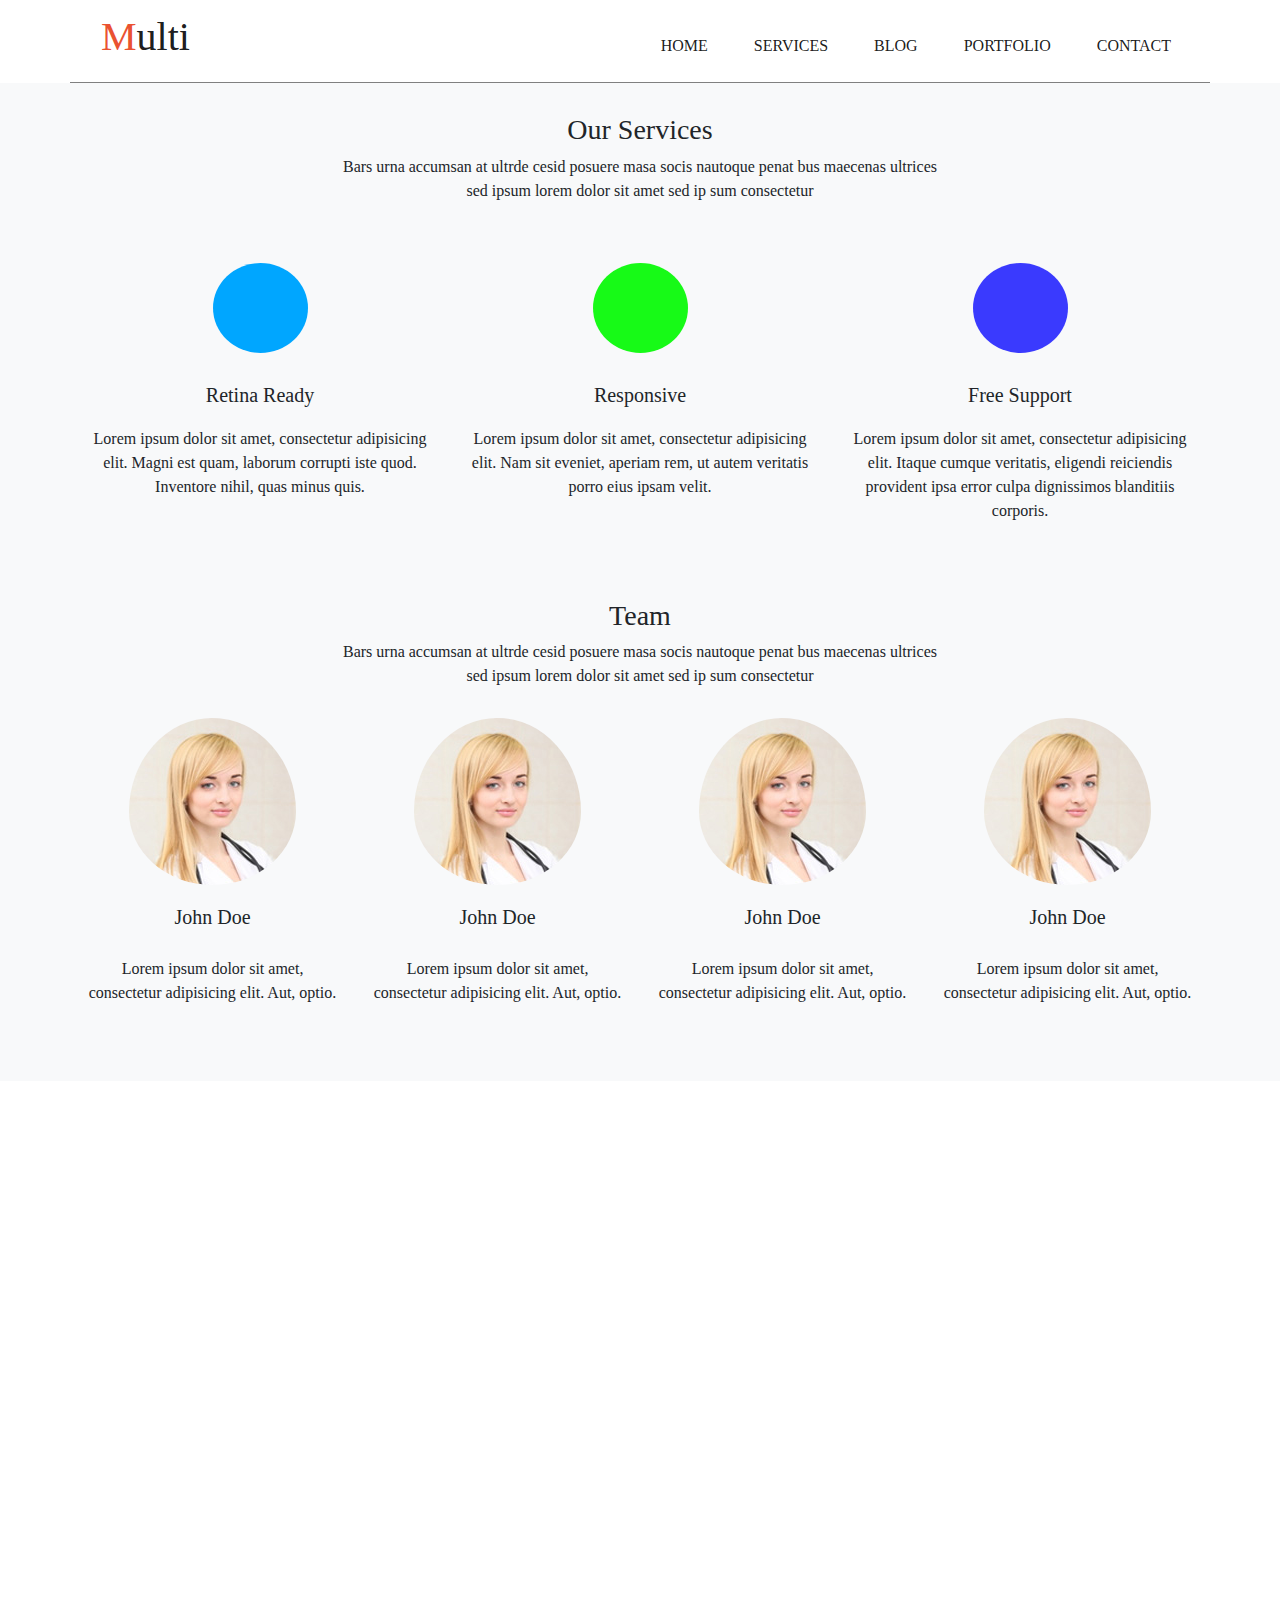
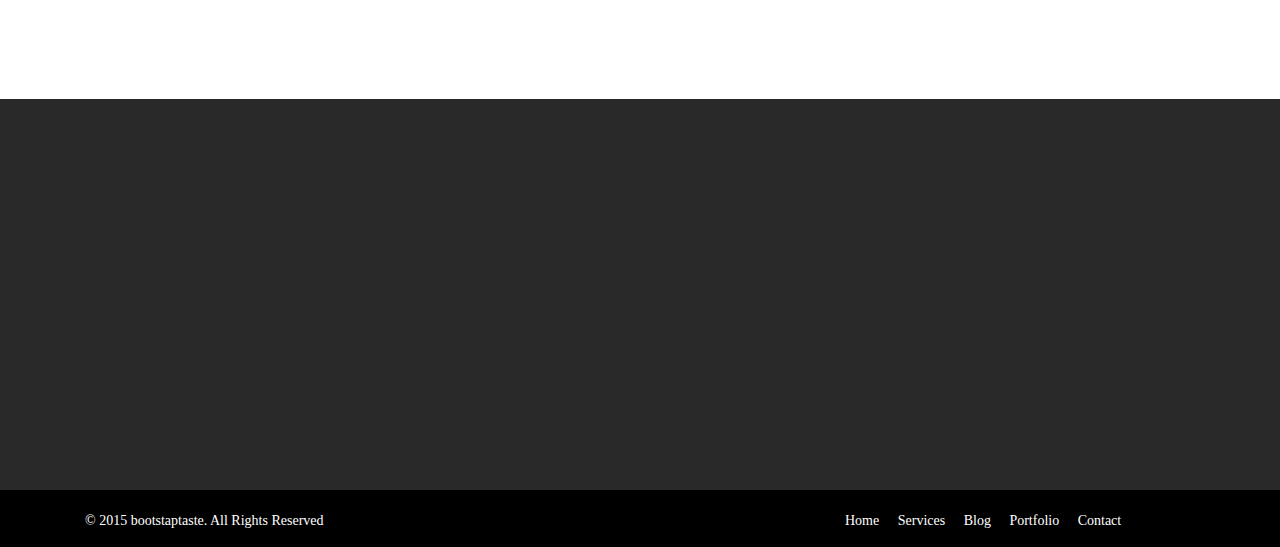
<file: fontend-project/service.html>
<!DOCTYPE html>
<html lang="en">
<head>
	<meta charset="UTF-8">
	<title>Service</title>
	<meta name="viewport" content="width=device-width, user-scalable=no, initial-scale=1.0, maximum-scale=1.0, minimum-scale=1.0">
	<link rel="stylesheet" type="text/css" href="css/service.css">
	<link rel="stylesheet" type="text/css" href="css/bootstrap.min.css" rel="stylesheet" id="bootstrap-css">
	<script type="text/javascript" src="js/jquery-3.3.1.min.js"></script>
	<script type="text/javascript" src="js/bootstrap.min.js"></script>
	<script type="text/javascript" src="js/jquery-1.11.1.js"></script>
	<link rel="stylesheet" href="https://use.fontawesome.com/releases/v5.6.3/css/all.css" integrity="sha384-UHRtZLI+pbxtHCWp1t77Bi1L4ZtiqrqD80Kn4Z8NTSRyMA2Fd33n5dQ8lWUE00s/" crossorigin="anonymous">
	<link rel="stylesheet" href="css/animate.css">
</head>
<body>
	<div class="container header">
		<nav class="navbar navbar-expand-lg navbar-light ">
			<a class="navbar-brand logo" href="#">
				<h1><span>M</span>ulti</h1>
			</a>
			<button class="navbar-toggler" type="button" data-toggle="collapse" data-target="#navbarText" aria-controls="navbarText" aria-expanded="false" aria-label="Toggle navigation">
				<span class="navbar-toggler-icon"></span>
			</button>
			<div class="collapse navbar-collapse menu" id="navbarText">
				<ul class=" navbar-nav mr-auto"></ul>
				<span class="navbar-text">
					<ul class=" navbar-nav mr-auto">
						<li class="active ">
							<a class="nav-link menu-header" href="index.html " class="home">HOME</a>
						</li>
						<li class="active">
							<a class="nav-link menu-header" href="service.html" class="services">SERVICES</a>
						</li>
						<li class="active">
							<a class="nav-link  menu-header" href="blog.html" class="blog">BLOG</a>
						</li>
						<li class="active">
							<a class="nav-link  menu-header" href="portfolio.html" class="portfolio">PORTFOLIO</a>
						</li>
						<li class="active">
							<a class="nav-link  menu-header" href="contact.html" class="contact">CONTACT</a>
						</li>
					</ul>
				</span>
			</div>
		</nav>
	</div>
	<!-- end header -->
	<div class="container-fluid bg-light">
		<div class="container">
			<!-- start text -->
			<div class=" txt">
				<h3  class="wow bounceInDown" data-wow-delay="0.1s" >Our Services</h3>
				<p class="txtContent col-12 col-xl-7 col-md-10 col-lg-7 col-sm-10 wow bounceInDown" data-wow-delay="0.5s" >Bars urna accumsan at ultrde cesid posuere masa socis nautoque penat bus maecenas ultrices sed ipsum lorem dolor sit  amet sed ip sum consectetur</p>
			</div>
			<!-- end text -->
			<!-- start icon -->
			<div class="icon">
				<div class="row">
					<div class="col-xl-4 col-lg-4 col-md-4 col-sm-12 iconContent "  >
						<p class="awesome icon1 wow fadeInDown" data-wow-delay="0.3s"><i class="fa fa-rocket"></i></p>
						<div class="icontxt wow fadeInUp" data-wow-delay="0.3s">
							<h5>Retina Ready</h5>
							<p >Lorem ipsum dolor sit amet, consectetur adipisicing elit. Magni est quam, laborum corrupti iste quod. Inventore nihil, quas minus quis.</p>
						</div>	
					</div>
					<!-- 2 -->
					<div class="col-xl-4 col-lg-4 col-md-4 col-sm-12 iconContent" >
						<p class="awesome icon2 wow fadeInDown" data-wow-delay="0.3s"><i class="fa fa-cogs"></i></p>
						<div class="wow fadeInUp" data-wow-delay="0.3s">
							<h5>Responsive</h5>
							<p class="icontxt">Lorem ipsum dolor sit amet, consectetur adipisicing elit. Nam sit eveniet, aperiam rem, ut autem veritatis porro eius ipsam velit.</p>
						</div>			
					</div>
					<!-- 3 -->
					<div class="col-xl-4 col-lg-4 col-md-4 col-sm-12 iconContent" >
						<p class="awesome icon3 wow fadeInDown" data-wow-delay="0.3s"><i class="fa fa-eye"></i></p>
						<div class="wow fadeInUp" data-wow-delay="0.3s">
							<h5>Free Support</h5>
							<p class="icontxt">Lorem ipsum dolor sit amet, consectetur adipisicing elit. Itaque cumque veritatis, eligendi reiciendis provident ipsa error culpa dignissimos blanditiis corporis.</p>
						</div>
					</div>
				</div>
			</div>
			<!-- end icon -->
			<!-- start text -->
			<div class=" txt">
				<h3 class="wow bounceInDown" data-wow-delay="0.1s">Team</h3>
				<p class="txtContent col-12 col-xl-7 col-md-10 col-lg-7 col-sm-10 wow bounceInDown" data-wow-delay="0.4s">Bars urna accumsan at ultrde cesid posuere masa socis nautoque penat bus maecenas ultrices sed ipsum lorem dolor sit  amet sed ip sum consectetur</p>
			</div>
			<!-- end text -->
			<!-- info -->
			<div class="info">
				<div class="row">
					<div class="col-xl-3 col-lg-3 col-md-3 col-sm-3 wow fadeInUp" data-wow-delay="0.1s">
						<img src="img/services/1.jpg">
						<h5>John Doe</h5>
						<p>Lorem ipsum dolor sit amet, consectetur adipisicing elit. Aut, optio.</p>
					</div>
					<!-- 2 -->
					<div class="col-xl-3 col-lg-3 col-md-3 col-sm-3 wow fadeInUp" data-wow-delay="0.4s">
						<img src="img/services/1.jpg" >
						<h5>John Doe</h5>
						<p>Lorem ipsum dolor sit amet, consectetur adipisicing elit. Aut, optio.</p>
					</div>
					<!-- 3 -->
					<div class="col-xl-3 col-lg-3 col-md-3 col-sm-3 wow fadeInUp"  data-wow-delay="0.7s">
						<img src="img/services/1.jpg">
						<h5>John Doe</h5>
						<p>Lorem ipsum dolor sit amet, consectetur adipisicing elit. Aut, optio.</p>
					</div>
					<!-- 4 -->
					<div class="col-xl-3 col-lg-3 col-md-3 col-sm-3 wow fadeInUp" data-wow-delay="1s">
						<img src="img/services/1.jpg" >
						<h5>John Doe</h5>
						<p>Lorem ipsum dolor sit amet, consectetur adipisicing elit. Aut, optio.</p>
					</div>
				</div>
			</div>
			<!-- end info -->
		</div>
	</div>
	<!-- end -->
	<!-- start-text -->
	<div class="container-fluid">
		<div class=" txt">
			<h3 class="wow fadeInUp" data-wow-delay="0.1s">Our skill</h3>
			<p class="txtContent col-12 col-xl-7 col-md-10 col-lg-7 col-sm-10 wow fadeInUp" data-wow-delay="0.4s">Bars urna accumsan at ultrde cesid posuere masa socis nautoque penat bus maecenas ultrices sed ipsum lorem dolor sit  amet sed ip sum consectetur</p>
		</div>
	</div>
	<!-- end text -->
	<!-- data -->
	<div class="container-fluid">
		<div class="row">
			<!-- 1 -->
			<div class="col-xl-6 wow fadeInLeft" data-wow-delay="0.4s">
				<div class="data-txt">
					<h4>Graphic Design</h4>
				</div>
				<div class="progress data">
					<div class="progress-bar bg-success data1" role="progressbar"  aria-valuenow="25" aria-valuemin="0" aria-valuemax="100">90%</div>
				</div>
				<div class="data-txt">
					<h4>HTML</h4>
				</div>
				<div class="progress data">			
					<div class="progress-bar bg-info data2" role="progressbar"  aria-valuenow="50" aria-valuemin="0" aria-valuemax="100">80%</div>
				</div>
				<div class="data-txt">
					<h4>CSS</h4>
				</div>
				<div class="progress data">	
					<div class="progress-bar bg-warning data3" role="progressbar" aria-valuenow="75" aria-valuemin="0" aria-valuemax="100">50%</div>
				</div>
				<div class="data-txt">
					<h4>Wordpress</h4>
				</div>
				<div class="progress data">
					<div class="progress-bar bg-danger data4" role="progressbar" aria-valuenow="100" aria-valuemin="0" aria-valuemax="100">70%</div>
				</div>
			</div>
			<!-- 2 -->
			<div class="col-xl-6 wow fadeInRight" data-wow-delay="0.4s">
				<div class="row">
					<div class=" iconHorizontal">	
						<div class="row">
							<div class="col-xl-2 col-lg-3 col-md-2 col-sm-2 col-2">
								<img src="img/services/2.png">
							</div>
							<div class="col-xl-9 col-lg-9 col-md-9  col-sm-9 col-9">
								<h5>Bobbh DOE</h5>
								<p>	Lorem ipsum dolor sit amet, consectetur adipisicing elit. Quibusdam, voluptate.</p>
							</div>
						</div>
					</div>
					<!-- 2 -->
					<div class=" iconHorizontal">
						<div class="row">
							<div class="col-xl-2 col-lg-3 col-md-2 col-sm-2 col-2">
								<img src="img/services/3.png">					
							</div>
							<div class="col-xl-9 col-lg-9 col-md-9  col-sm-9 col-9">
								<h5>John Doe</h5>
								<p>	Lorem ipsum dolor sit amet, consectetur adipisicing elit. Quibusdam, voluptate.</p>
							</div>
						</div>
					</div>
					<!-- 3 -->
					<div class="iconHorizontal">
						<div class="row">
							<div class="col-xl-2 col-lg-3 col-md-2 col-sm-2 col-2">
								<img src="img/services/4.png">
							</div>
							<div class="col-xl-9 col-lg-9 col-md-9 col-sm-9 col-9">
								<h5>Hendrick</h5>
								<p>	Lorem ipsum dolor sit amet, consectetur adipisicing elit. Quibusdam, voluptate.</p>
							</div>
						</div>
					</div>
				</div>
			</div>
		</div>
	</div>
	<!-- end data -->
		<!-- start contact -->
	<div class="container-fluid contact">
		<div class="container">
			<div class="row">
				<div class="col-xl-4 col-md-4 col-sm-12 wow fadeInUp" data-wow-delay="0.1s">
					<h4>Multi</h4>
					<p>In a elit in Lorem ipsum dolor sit amet, consectetur adipisicing elit. Reiciendis est odit accusantium quis officiis modi incidunt consectetur nulla enim blanditiis! Nulla consequuntur voluptate est quas quibusdam asperiores optio? Cumque odit, suscipit delectus tenetur dolorum adipisci.</p>
					<ul>
						<li class="iconFooter " ><i class="fab fa-facebook"></i></li>
						<li  class="iconFooter "><i class="fab fa-twitter"></i></li>
						<li  class="iconFooter "><i class="fab fa-linkedin-in"></i></li>
						<li  class="iconFooter "><i class="fab fa-skype"></i></li>
						<li  class="iconFooter"><i class="fab fa-google"></i></li>
					</ul>
				</div> 
				<div class="col-xl-4 col-md-4 col-sm-12 line wow fadeInUp" data-wow-delay="0.3s">
					<h4>RECENT POSTS</h4>
					<p>Awesome Design with Overviews</p>
					<p>Great Design with Features</p>
					<p>Limitless functions & Works</p>
					<p>Multi is simple and clean design</p>
				</div>
				<div class="col-xl-4 col-md-4 col-sm-12 line wow fadeInUp" data-wow-delay="0.5s">
					<h4>CONTACT INFO</h4>
					<p><i class="fa fa-home "></i> Office #38, Suite 54 Elizebth Street, Victoria State Newyourk, USA 33026</p>
					<p><i class="fa fa-phone"></i> +38 000 129900</p>
					<p><i class="fa fa-envelope"></i> info@domain.net</p>
				</div>
			</div>
		</div>
	</div>
	<!-- end contact -->
	<!-- start footer -->
	<div class="container-fluid footer">
		<div class="container">
			<div class="row">
				<div class="col-xl-8 col-lg-7 col-md-6 col-sm-5">
					<p>&copy; 2015 bootstaptaste. All Rights Reserved</p>
				</div>
				<div class="col-xl-4 col-lg-5 col-md-6 col-sm-7">
					<ul>
						<li>Home</li>
						<li>Services</li>
						<li>Blog</li>
						<li>Portfolio</li>
						<li>Contact</li>
					</ul>
				</div>
			</div>
		</div>
		<!-- end footer -->
		<script src="js/wow.min.js"></script>
		<script>
			new WOW().init();
		</script>
	</body>
</html>
</file>
<file: fontend-project/css/home.css>
f*{
	margin: 0;
	padding:0;
}
@font-face{
	src:url("font/Lato-Light.ttf");
}
*{
	font-family: latoLight;
}
.header{
	background-color:transparent !important;
}
.logo {
	padding-top: 10px;
}
.logo span {
	color: #ea5231;
}
.menu{
	margin-right:0 auto;
}
.menu li {
	padding-left: 40px;
	padding-top: 15px;
}

/*start txt*/
.txt{
	text-align: center;
	margin: 30px 0
}
.txtContent{
/*	width: 50%;*/
	display: inline-block;
}
/*end txt*/
/* start icon*/
.icon{
	width: 64px;
    height: 60px;
    background-color: #ea5231;
    border-radius: 100%;
    padding-top: 9px;
    padding-left: 17px;
    font-size: 30px;
    color: white;
}
.iconContent p {
    margin:30px auto;
}
.iconContent h5 {
    text-align: center;
}
.icon-special{
	padding-left: 14px
}
/*img*/
.img img{
	margin-right: 30px;
	margin-bottom: 30px;
	width: 100%;
	margin-top:30px;
}
/*iconHorizontal*/
.iconHorizontal{
	margin:30px 0;
}
/*support*/
.support{
	background-color: #ea5231;
	margin: 30px 0
}
.supportContent{
	background-color:transparent !important;
	color: white;
	text-align: center;
}
/*aboutUs*/
.aboutUs{
	text-align: center;
	margin-bottom: 30px
}
.aboutUs>h4,.aboutUs>img{
	padding-bottom: 20px
}
/*contact*/
.contact{
	background-color: #292929;
	color: white;
	padding-top: 20px
}
.contact h4{
	padding:30px 0;
}
.line{
	margin-bottom: 30px
}
.line p{
	border-bottom: 1px solid white;
	padding-bottom: 20px
}
.iconFooter{
	float: left;
    list-style: none;
    width: 30px;
    height: 30px;
    background: black;
    margin-right: 10px;
    border-radius: 100%;
    text-align: center;
    padding-top: 5px;
    margin-bottom: 30px	
}
/*footer*/
.footer{
	background-color: black;
	color: white;
	padding-top:20px;
	font-size: 14px
}
.footer li{
	list-style: none;
	display: inline;
	padding-right: 15px 
}
.footer li:nth-child(5){
	padding-right: 0 !important
}
</file>
<file: fontend-project/css/blog.css>
*{
	margin: 0;
	padding:0;
}
@font-face{
	src:url("font/Lato-Light.ttf");
}
*{
	font-family: latoLight;
}
.header{
	background-color:transparent !important;
	border-bottom: 1px solid grey;
}
.logo {
	padding-top: 6px;
}
.logo span {
	color: #ea5231;
}
.menu{
	margin-right:0 auto;
}
.menu li {
	padding-left: 30px;
	padding-top: 10px;
}
.menu-header:hover{
	color: #FF0000 !important
}
/*start txt*/
.txt{
	text-align: center;
	padding: 30px 0;
}
.txtContent{
	margin: 0 auto
}
/*notification*/
.table-noti{
	width: 150px;
    height: 190px;
    
}
.noti-header{
	background-color: #FF0000 !important;
	color: white;
	border-bottom: 5px solid black !important;
	text-align: center;
}
.notification{
	margin-bottom: 20px
}
/*content*/
.content *{
	margin-bottom: 30px	
}
.contentImg{
	background-position: center;
	width: 100%
}
/*comment*/
.commentInput{
	width: 100%;
	height: 35px;
}
.recent-comment{
	margin:30px 0;
}
.recent-comment h5{
	padding-bottom: 15px
}
.recent-comment img{
	padding-bottom: 50px
}
.rc-txt:hover{
	opacity: 0.4
}
.categories{
	margin: 30px 0
}
.categories h5{
	padding-bottom: 15px
}
.categoriesBtn{
	width: 100%;
	background-color: #80808070 !important;
	margin-bottom: 10px;
	color:#000000a8 !important;
}
.cate{
	position:relative;
	color:#ea5231;
	font-size: 40px;
}
.cate-txt{
	position:absolute;
	top:5px;
	color: white;
	left: 27px;
}
.categoriesBtn:hover{
	background-color: #FF0000 !important;
	color: white!important
}
.archieve{
	margin: 30px 0;
}
.archieve-content{
	border-bottom: 1px solid #80808036;
	padding:10px 0;
}
.archieve-content:hover{
	opacity: 0.4
}
.tag-cloud button{
	margin-bottom: 10px;
	margin-right: 10px
}
.tag-cloud button:hover{
	background-color: #ea5231;
	color: white
}
.gallery{
	margin-bottom: 30px 0;
}
.gallery img{
	width: 90px;
	display: inline-block;
	height: 80px;
	margin-bottom:15px
}
/*contact*/
.contact{
	background-color: #292929;
	color: white;
	padding-top: 20px
}
.contact h4{
	padding:30px 0;
}
.line{
	margin-bottom: 30px
}
.line p{
	border-bottom: 1px solid white;
	padding-bottom: 20px
}
.iconFooter{
	float: left;
    list-style: none;
    width: 30px;
    height: 30px;
    background: black;
    margin-right: 10px;
    border-radius: 100%;
    text-align: center;
    padding-top: 5px;
    margin-bottom: 30px	
}
/*footer*/
.footer{
	background-color: black;
	color: white;
	padding-top:20px;
	font-size: 14px
}
.footer li{
	list-style: none;
	display: inline;
	padding-right: 15px 
}
.footer li:nth-child(5){
	padding-right: 0 !important
}
s
</file>
<file: fontend-project/css/contact.css>
*{
	margin: 0;
	padding:0;
}
@font-face{
	src:url("font/Lato-Light.ttf");
}
*{
	font-family: latoLight;
}
.header{
	background-color:transparent !important;
	border-bottom: 1px solid grey;
}
.logo {
	padding-top: 6px;
}
.logo span {
	color: #ea5231;
}
.menu{
	margin-right:0 auto;
}
.menu li {
	padding-left: 30px;
	padding-top: 10px;
}
.menu-header:hover{
	color: #FF0000 !important
}
/*start txt*/
.txt{
	text-align: center;
	padding: 30px 0;
}
.txtContent{
	margin: 0 auto
}
/*map*/
.map{
	width: 100%;
	height: 400px;
	margin-bottom: 30px
}
/*local*/
.icon-local{
 	font-size: 35px;
 	color: #ea5231;
 	padding-right: 15px
}
/*submit*/
.submit{
	margin: 30px 0;
}
.submit input{
	width: 100%
}
.note{
	height: 200px;
}
.color{
	color: red;
}
/*contact*/
.contact{
	background-color: #292929;
	color: white;
	padding-top: 20px
}
.contact h4{
	padding:30px 0;
}
.line{
	margin-bottom: 30px
}
.line p{
	border-bottom: 1px solid white;
	padding-bottom: 20px
}
.iconFooter{
	float: left;
    list-style: none;
    width: 30px;
    height: 30px;
    background: black;
    margin-right: 10px;
    border-radius: 100%;
    text-align: center;
    padding-top: 5px;
    margin-bottom: 30px	
}
/*footer*/
.footer{
	background-color: black;
	color: white;
	padding-top:20px;
	font-size: 14px
}
.footer li{
	list-style: none;
	display: inline;
	padding-right: 15px 
}
.footer li:nth-child(5){
	padding-right: 0 !important
}
</file>
<file: fontend-project/css/portfolio.css>
*{
	margin: 0;
	padding:0;
}
@font-face{
	src:url("font/Lato-Light.ttf");
}
*{
	font-family: latoLight;
}
.header{
	background-color:transparent !important;
	border-bottom: 1px solid grey;
}
.logo {
	padding-top: 6px;
}
.logo span {
	color: red;
}
.menu{
	margin-right:0 auto;
}
.menu li {
	padding-left: 30px;
	padding-top: 10px;
}
.menu-header:hover{
	color: #black !important
}
/*start txt*/
.txt{
	text-align: center;
	padding: 30px 0;
}
.txtContent{
	margin: 0 auto
}
/*tab*/
.tab-wrapper ul{
	text-align: center;
}
.tab-wrapper ul li{
	display: inline-block;
	border: 1px solid #8080807d;
	margin-right: 5px;
	margin-top: 5px;
	padding: 10px
}
.tab-wrapper ul li.active{
	background: #ea5231;
}
.tab-wrapper ul li.active a{
	color: pink;
}
.tab-wrapper ul li a{
	color: black;
	text-transform: uppercase;
	text-decoration: none;
}
.tab-content{
	padding: 20px;
}
.tab-item{
	display: none;
}
/*img*/
.after-user{
	position: relative;
	width: 111%;
    height: 220px;
    background: #ea5231;
    margin-bottom: 3px
}
.after-user-txt{
	padding: 20px;
	color: white;
}
.front-user {
    width: 100%;
    height: 220px;
    position: absolute;
	backface-visibility: hidden;	
	transition: 0.5s;
	transform: rotateY(0deg);
	z-index: 1;
}
.front-user img{
	width: 99%;
	 height: 220px;
}

 .front-user:hover{
	transform: rotateY(-180deg);
}
@media (min-width: 481px) and (max-width: 574px){
	.after-user{
		width: 106%;
	}
	.front-user img{
	width: 98%;
}
}
@media(max-width: 575px){
	.front-user img{
	width: 99%;
}
	.after-user{
		width: 105%;
	}
}
@media(max-width: 481px){
		.after-user{
		width: 107%;
	}
}
/*contact*/
.contact{
	background-color: #292929;
	color: white;
	padding-top: 20px
}
.contact h4{
	padding:30px 0;
}
.line{
	margin-bottom: 30px
}
.line p{
	border-bottom: 1px solid black;
	padding-bottom: 20px
}
.iconFooter{
	float: left;
    list-style: none;
    width: 30px;
    height: 30px;
    background: red;
    margin-right: 10px;
    border-radius: 100%;
    text-align: center;
    padding-top: 5px;
    margin-bottom: 30px	
}
/*footer*/
.footer{
	background-color: black;
	color: white;
	padding-top:20px;
	font-size: 14px
}
.footer li{
	list-style: none;
	display: inline;
	padding-right: 15px 
}
.footer li:nth-child(5){
	padding-right: 0 !important
}s
</file>
<file: fontend-project/css/service.css>
*{
	margin: 0;
	padding:0;
}
@font-face{
	src:url("font/Lato-Light.ttf");
}
*{
	font-family: latoLight;
}
.header{
	background-color:transparent !important;
	border-bottom: 1px solid grey;
}
.logo {
	padding-top: 6px;
}
.logo span {
	color: #ea5231;
}
.menu{
	margin-right:0 auto;
}
.menu li {
	padding-left: 30px;
	padding-top: 10px;
}
.menu-header:hover{
	color: #FF0000 !important
}
/*start txt*/
.txt{
	text-align: center;
	padding: 30px 0;
}
.txtContent{
	margin: 0 auto
}
/*start icon*/
.icon{
	margin-bottom: 30px
}
.awesome{
	width: 95px;
    height: 90px;
    background: #ea5231;
    border-radius: 100%;
    padding-top: 17px;
    padding-left: 27px;
    font-size: 40px;
    color: white;
    margin:30px auto;
}
.iconContent  h5 {
    text-align: center;
    margin-bottom: 20px
}
.icon1{
	background-color: #00a6ff
}
.icon2{
	background-color: #17fa17
}
.icon3{
	background-color: #0000ffc4
}
.icontxt{
	text-align: center;
}
/*info*/
.info {
	text-align: center;
}
.info *{
	padding-bottom: 20px
}
.info img{
	border-radius: 100%;
}
/*data*/
.iconHorizontal{
	margin:30px 0;
	text-align: center;
}
.data{
	margin-top: 20px;
	height: 30px !important
}
.data1{
	width: 90%;
	
}
.data2{
	width: 80%;
}
.data3{
	width: 50%;
}
.data4{
	width: 70%
}
.cate{
	position:relative;
	color:#ea5231;
	font-size: 40px;
}
.cate-txt{
	position:absolute;
	top:5px;
	color: white;
	left: 27px;
}
.data-txt{
	text-align: center;
	margin-top: 30px
}
/*contact*/
.contact{
	background-color: #292929;
	color: white;
	padding-top: 20px
}
.contact h4{
	padding:30px 0;
}
.line{
	margin-bottom: 30px
}
.line p{
	border-bottom: 1px solid white;
	padding-bottom: 20px
}
.iconFooter{
	float: left;
    list-style: none;
    width: 30px;
    height: 30px;
    background: black;
    margin-right: 10px;
    border-radius: 100%;
    text-align: center;
    padding-top: 5px;
    margin-bottom: 30px	
}
/*footer*/
.footer{
	background-color: black;
	color: white;
	padding-top:20px;
	font-size: 14px
}
.footer li{
	list-style: none;
	display: inline;
	padding-right: 15px 
}
.footer li:nth-child(5){
	padding-right: 0 !important
}
</file>
